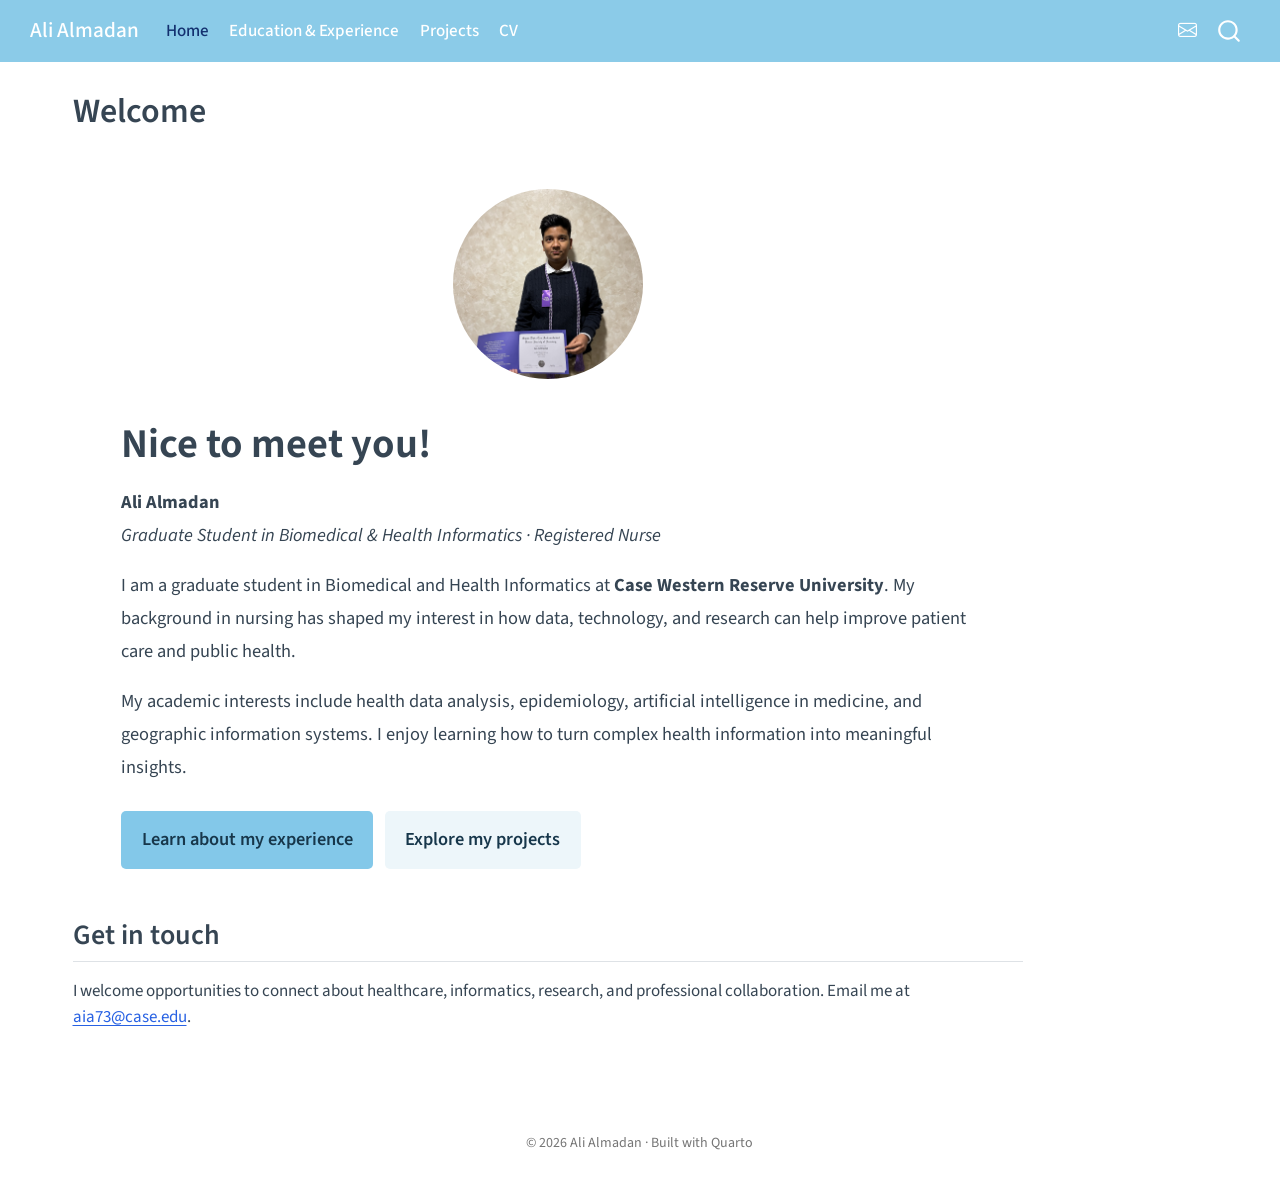
<file: index.html>
<!DOCTYPE html>
<html xmlns="http://www.w3.org/1999/xhtml" lang="en" xml:lang="en"><head>

<meta charset="utf-8">
<meta name="generator" content="quarto-1.9.38">

<meta name="viewport" content="width=device-width, initial-scale=1.0, user-scalable=yes">


<title>Welcome – Ali Almadan</title>
<style>
/* Default styles provided by pandoc.
** See https://pandoc.org/MANUAL.html#variables-for-html for config info.
*/
code{white-space: pre-wrap;}
span.smallcaps{font-variant: small-caps;}
div.columns{display: flex; gap: min(4vw, 1.5em);}
div.column{flex: auto; overflow-x: auto;}
div.hanging-indent{margin-left: 1.5em; text-indent: -1.5em;}
ul.task-list{list-style: none;}
ul.task-list li input[type="checkbox"] {
  width: 0.8em;
  margin: 0 0.8em 0.2em -1em; /* quarto-specific, see https://github.com/quarto-dev/quarto-cli/issues/4556 */ 
  vertical-align: middle;
}
</style>


<script src="site_libs/quarto-nav/quarto-nav.js"></script>
<script src="site_libs/quarto-nav/headroom.min.js"></script>
<script src="site_libs/clipboard/clipboard.min.js"></script>
<script src="site_libs/quarto-search/autocomplete.umd.js"></script>
<script src="site_libs/quarto-search/fuse.min.js"></script>
<script src="site_libs/quarto-search/quarto-search.js"></script>
<meta name="quarto:offset" content="./">
<script src="site_libs/quarto-html/quarto.js" type="module"></script>
<script src="site_libs/quarto-html/tabsets/tabsets.js" type="module"></script>
<script src="site_libs/quarto-html/popper.min.js"></script>
<script src="site_libs/quarto-html/tippy.umd.min.js"></script>
<script src="site_libs/quarto-html/anchor.min.js"></script>
<link href="site_libs/quarto-html/tippy.css" rel="stylesheet">
<link href="site_libs/quarto-html/quarto-syntax-highlighting-15634bcf2e68342d4ad2dfa704d543f6.css" rel="stylesheet" id="quarto-text-highlighting-styles">
<script src="site_libs/bootstrap/bootstrap.min.js"></script>
<link href="site_libs/bootstrap/bootstrap-icons.css" rel="stylesheet">
<link href="site_libs/bootstrap/bootstrap-333c4a804318f8e9f21f5db1363d6bab.min.css" rel="stylesheet" append-hash="true" id="quarto-bootstrap" data-mode="light">
<script id="quarto-search-options" type="application/json">{
  "location": "navbar",
  "copy-button": false,
  "collapse-after": 3,
  "panel-placement": "end",
  "type": "overlay",
  "limit": 50,
  "keyboard-shortcut": [
    "f",
    "/",
    "s"
  ],
  "show-item-context": false,
  "language": {
    "search-no-results-text": "No results",
    "search-matching-documents-text": "matching documents",
    "search-copy-link-title": "Copy link to search",
    "search-hide-matches-text": "Hide additional matches",
    "search-more-match-text": "more match in this document",
    "search-more-matches-text": "more matches in this document",
    "search-clear-button-title": "Clear",
    "search-text-placeholder": "",
    "search-detached-cancel-button-title": "Cancel",
    "search-submit-button-title": "Submit",
    "search-label": "Search"
  }
}</script>
<style>html{ scroll-behavior: smooth; }</style>


<link rel="stylesheet" href="styles.css">
</head>

<body class="nav-fixed quarto-light">

<div id="quarto-search-results"></div>
  <header id="quarto-header" class="headroom fixed-top">
    <nav class="navbar navbar-expand-lg " data-bs-theme="dark">
      <div class="navbar-container container-fluid">
      <div class="navbar-brand-container mx-auto">
    <a class="navbar-brand" href="./index.html">
    <span class="navbar-title">Ali Almadan</span>
    </a>
  </div>
            <div id="quarto-search" class="" title="Search"></div>
          <button class="navbar-toggler" type="button" data-bs-toggle="collapse" data-bs-target="#navbarCollapse" aria-controls="navbarCollapse" role="menu" aria-expanded="false" aria-label="Toggle navigation" onclick="if (window.quartoToggleHeadroom) { window.quartoToggleHeadroom(); }">
  <span class="navbar-toggler-icon"></span>
</button>
          <div class="collapse navbar-collapse" id="navbarCollapse">
            <ul class="navbar-nav navbar-nav-scroll me-auto">
  <li class="nav-item">
    <a class="nav-link active" href="./index.html" aria-current="page"> 
<span class="menu-text">Home</span></a>
  </li>  
  <li class="nav-item">
    <a class="nav-link" href="./experience.html"> 
<span class="menu-text">Education &amp; Experience</span></a>
  </li>  
  <li class="nav-item">
    <a class="nav-link" href="./projects.html"> 
<span class="menu-text">Projects</span></a>
  </li>  
  <li class="nav-item">
    <a class="nav-link" href="./cv.html"> 
<span class="menu-text">CV</span></a>
  </li>  
</ul>
            <ul class="navbar-nav navbar-nav-scroll ms-auto">
  <li class="nav-item compact">
    <a class="nav-link" href="mailto:aia73@case.edu"> <i class="bi bi-envelope" role="img" aria-label="Email Ali">
</i> 
<span class="menu-text"></span></a>
  </li>  
</ul>
          </div> <!-- /navcollapse -->
            <div class="quarto-navbar-tools">
</div>
      </div> <!-- /container-fluid -->
    </nav>
</header>
<!-- content -->
<div id="quarto-content" class="quarto-container page-columns page-rows-contents page-layout-full page-navbar">
<!-- sidebar -->
<!-- margin-sidebar -->
    
<!-- main -->
<main class="content column-page" id="quarto-document-content">

<header id="title-block-header" class="quarto-title-block default">
<div class="quarto-title">
<h1 class="title">Welcome</h1>
</div>



<div class="quarto-title-meta column-page">

    
  
    
  </div>
  


</header>


<div class="hero">
<p><img src="assets/nursing-honor-society.jpg" class="hero-image img-fluid" alt="Ali Almadan holding a Sigma Theta Tau International nursing honor society certificate"></p>
<section id="nice-to-meet-you" class="level1">
<h1>Nice to meet you!</h1>
<p><strong>Ali Almadan</strong><br>
<em>Graduate Student in Biomedical &amp; Health Informatics · Registered Nurse</em></p>
<p>I am a graduate student in Biomedical and Health Informatics at <strong>Case Western Reserve University</strong>. My background in nursing has shaped my interest in how data, technology, and research can help improve patient care and public health.</p>
<p>My academic interests include health data analysis, epidemiology, artificial intelligence in medicine, and geographic information systems. I enjoy learning how to turn complex health information into meaningful insights.</p>
<p><a href="./experience.html" class="button-link">Learn about my experience</a> <a href="./projects.html" class="button-link button-secondary">Explore my projects</a></p>
</section>
</div>
<section id="get-in-touch" class="level2">
<h2 class="anchored" data-anchor-id="get-in-touch">Get in touch</h2>
<p>I welcome opportunities to connect about healthcare, informatics, research, and professional collaboration. Email me at <a href="mailto:aia73@case.edu">aia73@case.edu</a>.</p>


</section>

</main> <!-- /main -->
<script id="quarto-html-after-body" type="application/javascript">
  window.document.addEventListener("DOMContentLoaded", function (event) {
    const icon = "";
    const anchorJS = new window.AnchorJS();
    anchorJS.options = {
      placement: 'right',
      icon: icon
    };
    anchorJS.add('.anchored');
    const isCodeAnnotation = (el) => {
      for (const clz of el.classList) {
        if (clz.startsWith('code-annotation-')) {                     
          return true;
        }
      }
      return false;
    }
    const onCopySuccess = function(e) {
      // button target
      const button = e.trigger;
      // don't keep focus
      button.blur();
      // flash "checked"
      button.classList.add('code-copy-button-checked');
      var currentTitle = button.getAttribute("title");
      button.setAttribute("title", "Copied!");
      let tooltip;
      if (window.bootstrap) {
        button.setAttribute("data-bs-toggle", "tooltip");
        button.setAttribute("data-bs-placement", "left");
        button.setAttribute("data-bs-title", "Copied!");
        tooltip = new bootstrap.Tooltip(button, 
          { trigger: "manual", 
            customClass: "code-copy-button-tooltip",
            offset: [0, -8]});
        tooltip.show();    
      }
      setTimeout(function() {
        if (tooltip) {
          tooltip.hide();
          button.removeAttribute("data-bs-title");
          button.removeAttribute("data-bs-toggle");
          button.removeAttribute("data-bs-placement");
        }
        button.setAttribute("title", currentTitle);
        button.classList.remove('code-copy-button-checked');
      }, 1000);
      // clear code selection
      e.clearSelection();
    }
    const getTextToCopy = function(trigger) {
      const outerScaffold = trigger.parentElement.cloneNode(true);
      const codeEl = outerScaffold.querySelector('code');
      for (const childEl of codeEl.children) {
        if (isCodeAnnotation(childEl)) {
          childEl.remove();
        }
      }
      return codeEl.innerText;
    }
    const clipboard = new window.ClipboardJS('.code-copy-button:not([data-in-quarto-modal])', {
      text: getTextToCopy
    });
    clipboard.on('success', onCopySuccess);
    if (window.document.getElementById('quarto-embedded-source-code-modal')) {
      const clipboardModal = new window.ClipboardJS('.code-copy-button[data-in-quarto-modal]', {
        text: getTextToCopy,
        container: window.document.getElementById('quarto-embedded-source-code-modal')
      });
      clipboardModal.on('success', onCopySuccess);
    }
      var localhostRegex = new RegExp(/^(?:http|https):\/\/localhost\:?[0-9]*\//);
      var mailtoRegex = new RegExp(/^mailto:/);
        var filterRegex = new RegExp('/' + window.location.host + '/');
      var isInternal = (href) => {
          return filterRegex.test(href) || localhostRegex.test(href) || mailtoRegex.test(href);
      }
      // Inspect non-navigation links and adorn them if external
     var links = window.document.querySelectorAll('a[href]:not(.nav-link):not(.navbar-brand):not(.toc-action):not(.sidebar-link):not(.sidebar-item-toggle):not(.pagination-link):not(.no-external):not([aria-hidden]):not(.dropdown-item):not(.quarto-navigation-tool):not(.about-link)');
      for (var i=0; i<links.length; i++) {
        const link = links[i];
        if (!isInternal(link.href)) {
          // undo the damage that might have been done by quarto-nav.js in the case of
          // links that we want to consider external
          if (link.dataset.originalHref !== undefined) {
            link.href = link.dataset.originalHref;
          }
            // target, if specified
            link.setAttribute("target", "_blank");
            if (link.getAttribute("rel") === null) {
              link.setAttribute("rel", "noopener");
            }
        }
      }
    function tippyHover(el, contentFn, onTriggerFn, onUntriggerFn) {
      const config = {
        allowHTML: true,
        maxWidth: 500,
        delay: 100,
        arrow: false,
        appendTo: function(el) {
            return el.parentElement;
        },
        interactive: true,
        interactiveBorder: 10,
        theme: 'quarto',
        placement: 'bottom-start',
      };
      if (contentFn) {
        config.content = contentFn;
      }
      if (onTriggerFn) {
        config.onTrigger = onTriggerFn;
      }
      if (onUntriggerFn) {
        config.onUntrigger = onUntriggerFn;
      }
      window.tippy(el, config); 
    }
    const noterefs = window.document.querySelectorAll('a[role="doc-noteref"]');
    for (var i=0; i<noterefs.length; i++) {
      const ref = noterefs[i];
      tippyHover(ref, function() {
        // use id or data attribute instead here
        let href = ref.getAttribute('data-footnote-href') || ref.getAttribute('href');
        try { href = new URL(href).hash; } catch {}
        const id = href.replace(/^#\/?/, "");
        const note = window.document.getElementById(id);
        if (note) {
          return note.innerHTML;
        } else {
          return "";
        }
      });
    }
    const xrefs = window.document.querySelectorAll('a.quarto-xref');
    const processXRef = (id, note) => {
      // Strip column container classes
      const stripColumnClz = (el) => {
        el.classList.remove("page-full", "page-columns");
        if (el.children) {
          for (const child of el.children) {
            stripColumnClz(child);
          }
        }
      }
      stripColumnClz(note)
      if (id === null || id.startsWith('sec-')) {
        // Special case sections, only their first couple elements
        const container = document.createElement("div");
        if (note.children && note.children.length > 2) {
          container.appendChild(note.children[0].cloneNode(true));
          for (let i = 1; i < note.children.length; i++) {
            const child = note.children[i];
            if (child.tagName === "P" && child.innerText === "") {
              continue;
            } else {
              container.appendChild(child.cloneNode(true));
              break;
            }
          }
          if (window.Quarto?.typesetMath) {
            window.Quarto.typesetMath(container);
          }
          return container.innerHTML
        } else {
          if (window.Quarto?.typesetMath) {
            window.Quarto.typesetMath(note);
          }
          return note.innerHTML;
        }
      } else {
        // Remove any anchor links if they are present
        const anchorLink = note.querySelector('a.anchorjs-link');
        if (anchorLink) {
          anchorLink.remove();
        }
        if (window.Quarto?.typesetMath) {
          window.Quarto.typesetMath(note);
        }
        if (note.classList.contains("callout")) {
          return note.outerHTML;
        } else {
          return note.innerHTML;
        }
      }
    }
    for (var i=0; i<xrefs.length; i++) {
      const xref = xrefs[i];
      tippyHover(xref, undefined, function(instance) {
        instance.disable();
        let url = xref.getAttribute('href');
        let hash = undefined; 
        if (url.startsWith('#')) {
          hash = url;
        } else {
          try { hash = new URL(url).hash; } catch {}
        }
        if (hash) {
          const id = hash.replace(/^#\/?/, "");
          const note = window.document.getElementById(id);
          if (note !== null) {
            try {
              const html = processXRef(id, note.cloneNode(true));
              instance.setContent(html);
            } finally {
              instance.enable();
              instance.show();
            }
          } else {
            // See if we can fetch this
            fetch(url.split('#')[0])
            .then(res => res.text())
            .then(html => {
              const parser = new DOMParser();
              const htmlDoc = parser.parseFromString(html, "text/html");
              const note = htmlDoc.getElementById(id);
              if (note !== null) {
                const html = processXRef(id, note);
                instance.setContent(html);
              } 
            }).finally(() => {
              instance.enable();
              instance.show();
            });
          }
        } else {
          // See if we can fetch a full url (with no hash to target)
          // This is a special case and we should probably do some content thinning / targeting
          fetch(url)
          .then(res => res.text())
          .then(html => {
            const parser = new DOMParser();
            const htmlDoc = parser.parseFromString(html, "text/html");
            const note = htmlDoc.querySelector('main.content');
            if (note !== null) {
              // This should only happen for chapter cross references
              // (since there is no id in the URL)
              // remove the first header
              if (note.children.length > 0 && note.children[0].tagName === "HEADER") {
                note.children[0].remove();
              }
              const html = processXRef(null, note);
              instance.setContent(html);
            } 
          }).finally(() => {
            instance.enable();
            instance.show();
          });
        }
      }, function(instance) {
      });
    }
        let selectedAnnoteEl;
        const selectorForAnnotation = ( cell, annotation) => {
          let cellAttr = 'data-code-cell="' + cell + '"';
          let lineAttr = 'data-code-annotation="' +  annotation + '"';
          const selector = 'span[' + cellAttr + '][' + lineAttr + ']';
          return selector;
        }
        const selectCodeLines = (annoteEl) => {
          const doc = window.document;
          const targetCell = annoteEl.getAttribute("data-target-cell");
          const targetAnnotation = annoteEl.getAttribute("data-target-annotation");
          const annoteSpan = window.document.querySelector(selectorForAnnotation(targetCell, targetAnnotation));
          const lines = annoteSpan.getAttribute("data-code-lines").split(",");
          const lineIds = lines.map((line) => {
            return targetCell + "-" + line;
          })
          let top = null;
          let height = null;
          let parent = null;
          if (lineIds.length > 0) {
              //compute the position of the single el (top and bottom and make a div)
              const el = window.document.getElementById(lineIds[0]);
              top = el.offsetTop;
              height = el.offsetHeight;
              parent = el.parentElement.parentElement;
            if (lineIds.length > 1) {
              const lastEl = window.document.getElementById(lineIds[lineIds.length - 1]);
              const bottom = lastEl.offsetTop + lastEl.offsetHeight;
              height = bottom - top;
            }
            if (top !== null && height !== null && parent !== null) {
              // cook up a div (if necessary) and position it 
              let div = window.document.getElementById("code-annotation-line-highlight");
              if (div === null) {
                div = window.document.createElement("div");
                div.setAttribute("id", "code-annotation-line-highlight");
                div.style.position = 'absolute';
                parent.appendChild(div);
              }
              div.style.top = top - 2 + "px";
              div.style.height = height + 4 + "px";
              div.style.left = 0;
              let gutterDiv = window.document.getElementById("code-annotation-line-highlight-gutter");
              if (gutterDiv === null) {
                gutterDiv = window.document.createElement("div");
                gutterDiv.setAttribute("id", "code-annotation-line-highlight-gutter");
                gutterDiv.style.position = 'absolute';
                const codeCell = window.document.getElementById(targetCell);
                const gutter = codeCell.querySelector('.code-annotation-gutter');
                gutter.appendChild(gutterDiv);
              }
              gutterDiv.style.top = top - 2 + "px";
              gutterDiv.style.height = height + 4 + "px";
            }
            selectedAnnoteEl = annoteEl;
          }
        };
        const unselectCodeLines = () => {
          const elementsIds = ["code-annotation-line-highlight", "code-annotation-line-highlight-gutter"];
          elementsIds.forEach((elId) => {
            const div = window.document.getElementById(elId);
            if (div) {
              div.remove();
            }
          });
          selectedAnnoteEl = undefined;
        };
          // Handle positioning of the toggle
      window.addEventListener(
        "resize",
        throttle(() => {
          elRect = undefined;
          if (selectedAnnoteEl) {
            selectCodeLines(selectedAnnoteEl);
          }
        }, 10)
      );
      function throttle(fn, ms) {
      let throttle = false;
      let timer;
        return (...args) => {
          if(!throttle) { // first call gets through
              fn.apply(this, args);
              throttle = true;
          } else { // all the others get throttled
              if(timer) clearTimeout(timer); // cancel #2
              timer = setTimeout(() => {
                fn.apply(this, args);
                timer = throttle = false;
              }, ms);
          }
        };
      }
        // Attach click handler to the DT
        const annoteDls = window.document.querySelectorAll('dt[data-target-cell]');
        for (const annoteDlNode of annoteDls) {
          annoteDlNode.addEventListener('click', (event) => {
            const clickedEl = event.target;
            if (clickedEl !== selectedAnnoteEl) {
              unselectCodeLines();
              const activeEl = window.document.querySelector('dt[data-target-cell].code-annotation-active');
              if (activeEl) {
                activeEl.classList.remove('code-annotation-active');
              }
              selectCodeLines(clickedEl);
              clickedEl.classList.add('code-annotation-active');
            } else {
              // Unselect the line
              unselectCodeLines();
              clickedEl.classList.remove('code-annotation-active');
            }
          });
        }
    const findCites = (el) => {
      const parentEl = el.parentElement;
      if (parentEl) {
        const cites = parentEl.dataset.cites;
        if (cites) {
          return {
            el,
            cites: cites.split(' ')
          };
        } else {
          return findCites(el.parentElement)
        }
      } else {
        return undefined;
      }
    };
    var bibliorefs = window.document.querySelectorAll('a[role="doc-biblioref"]');
    for (var i=0; i<bibliorefs.length; i++) {
      const ref = bibliorefs[i];
      const citeInfo = findCites(ref);
      if (citeInfo) {
        tippyHover(citeInfo.el, function() {
          var popup = window.document.createElement('div');
          citeInfo.cites.forEach(function(cite) {
            var citeDiv = window.document.createElement('div');
            citeDiv.classList.add('hanging-indent');
            citeDiv.classList.add('csl-entry');
            var biblioDiv = window.document.getElementById('ref-' + cite);
            if (biblioDiv) {
              citeDiv.innerHTML = biblioDiv.innerHTML;
            }
            popup.appendChild(citeDiv);
          });
          return popup.innerHTML;
        });
      }
    }
  });
  </script>
</div> <!-- /content -->
<footer class="footer">
  <div class="nav-footer">
    <div class="nav-footer-left">
      &nbsp;
    </div>   
    <div class="nav-footer-center">
<p>© 2026 Ali Almadan · Built with Quarto</p>
</div>
    <div class="nav-footer-right">
      &nbsp;
    </div>
  </div>
</footer>




<script src="site_libs/quarto-html/zenscroll-min.js"></script>
</body></html>
</file>
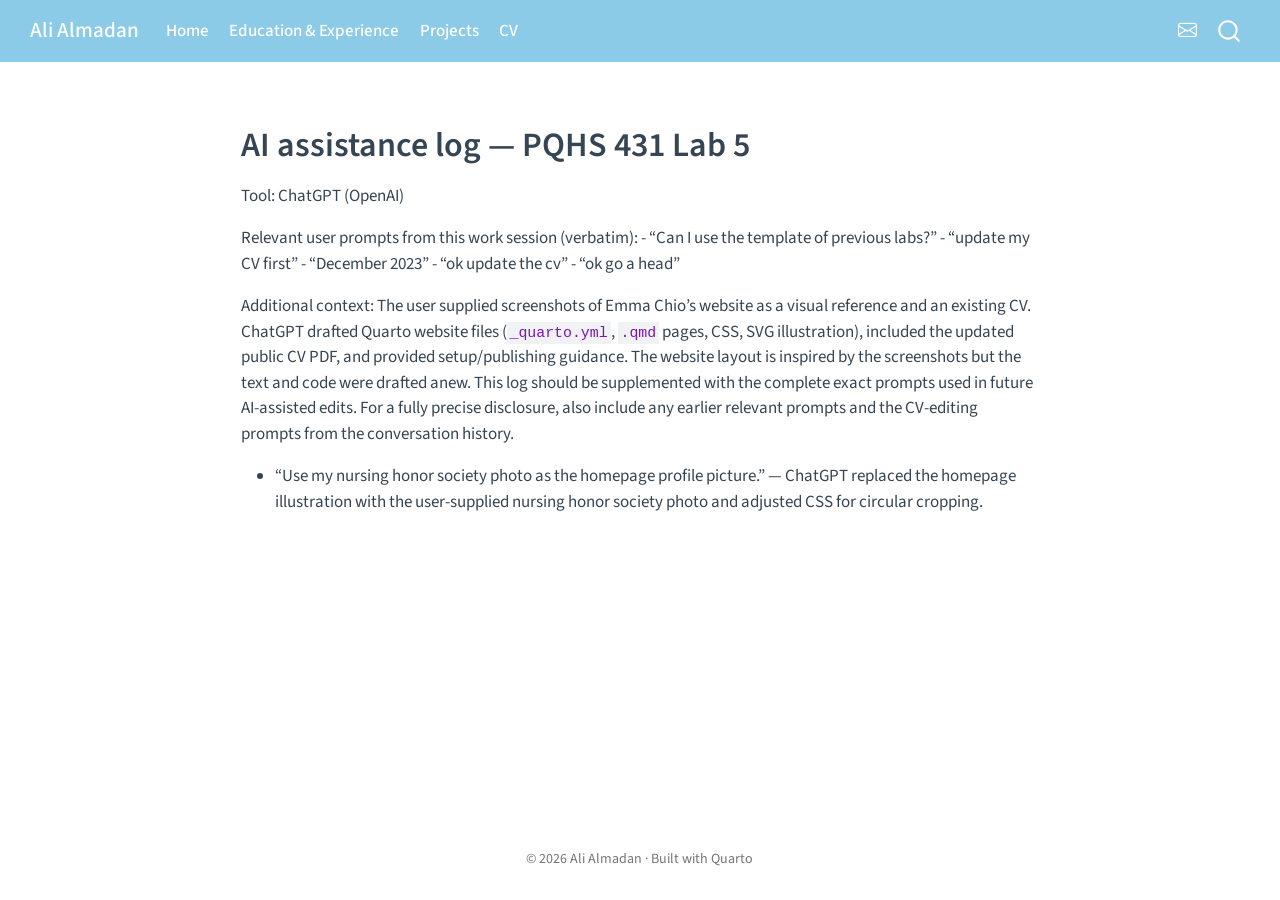
<file: AI_USAGE_LOG.html>
<!DOCTYPE html>
<html xmlns="http://www.w3.org/1999/xhtml" lang="en" xml:lang="en"><head>

<meta charset="utf-8">
<meta name="generator" content="quarto-1.9.38">

<meta name="viewport" content="width=device-width, initial-scale=1.0, user-scalable=yes">


<title>ai_usage_log – Ali Almadan</title>
<style>
/* Default styles provided by pandoc.
** See https://pandoc.org/MANUAL.html#variables-for-html for config info.
*/
code{white-space: pre-wrap;}
span.smallcaps{font-variant: small-caps;}
div.columns{display: flex; gap: min(4vw, 1.5em);}
div.column{flex: auto; overflow-x: auto;}
div.hanging-indent{margin-left: 1.5em; text-indent: -1.5em;}
ul.task-list{list-style: none;}
ul.task-list li input[type="checkbox"] {
  width: 0.8em;
  margin: 0 0.8em 0.2em -1em; /* quarto-specific, see https://github.com/quarto-dev/quarto-cli/issues/4556 */ 
  vertical-align: middle;
}
</style>


<script src="site_libs/quarto-nav/quarto-nav.js"></script>
<script src="site_libs/quarto-nav/headroom.min.js"></script>
<script src="site_libs/clipboard/clipboard.min.js"></script>
<script src="site_libs/quarto-search/autocomplete.umd.js"></script>
<script src="site_libs/quarto-search/fuse.min.js"></script>
<script src="site_libs/quarto-search/quarto-search.js"></script>
<meta name="quarto:offset" content="./">
<script src="site_libs/quarto-html/quarto.js" type="module"></script>
<script src="site_libs/quarto-html/tabsets/tabsets.js" type="module"></script>
<script src="site_libs/quarto-html/popper.min.js"></script>
<script src="site_libs/quarto-html/tippy.umd.min.js"></script>
<script src="site_libs/quarto-html/anchor.min.js"></script>
<link href="site_libs/quarto-html/tippy.css" rel="stylesheet">
<link href="site_libs/quarto-html/quarto-syntax-highlighting-15634bcf2e68342d4ad2dfa704d543f6.css" rel="stylesheet" id="quarto-text-highlighting-styles">
<script src="site_libs/bootstrap/bootstrap.min.js"></script>
<link href="site_libs/bootstrap/bootstrap-icons.css" rel="stylesheet">
<link href="site_libs/bootstrap/bootstrap-333c4a804318f8e9f21f5db1363d6bab.min.css" rel="stylesheet" append-hash="true" id="quarto-bootstrap" data-mode="light">
<script id="quarto-search-options" type="application/json">{
  "location": "navbar",
  "copy-button": false,
  "collapse-after": 3,
  "panel-placement": "end",
  "type": "overlay",
  "limit": 50,
  "keyboard-shortcut": [
    "f",
    "/",
    "s"
  ],
  "show-item-context": false,
  "language": {
    "search-no-results-text": "No results",
    "search-matching-documents-text": "matching documents",
    "search-copy-link-title": "Copy link to search",
    "search-hide-matches-text": "Hide additional matches",
    "search-more-match-text": "more match in this document",
    "search-more-matches-text": "more matches in this document",
    "search-clear-button-title": "Clear",
    "search-text-placeholder": "",
    "search-detached-cancel-button-title": "Cancel",
    "search-submit-button-title": "Submit",
    "search-label": "Search"
  }
}</script>
<style>html{ scroll-behavior: smooth; }</style>


<link rel="stylesheet" href="styles.css">
</head>

<body class="nav-fixed fullcontent quarto-light">

<div id="quarto-search-results"></div>
  <header id="quarto-header" class="headroom fixed-top">
    <nav class="navbar navbar-expand-lg " data-bs-theme="dark">
      <div class="navbar-container container-fluid">
      <div class="navbar-brand-container mx-auto">
    <a class="navbar-brand" href="./index.html">
    <span class="navbar-title">Ali Almadan</span>
    </a>
  </div>
            <div id="quarto-search" class="" title="Search"></div>
          <button class="navbar-toggler" type="button" data-bs-toggle="collapse" data-bs-target="#navbarCollapse" aria-controls="navbarCollapse" role="menu" aria-expanded="false" aria-label="Toggle navigation" onclick="if (window.quartoToggleHeadroom) { window.quartoToggleHeadroom(); }">
  <span class="navbar-toggler-icon"></span>
</button>
          <div class="collapse navbar-collapse" id="navbarCollapse">
            <ul class="navbar-nav navbar-nav-scroll me-auto">
  <li class="nav-item">
    <a class="nav-link" href="./index.html"> 
<span class="menu-text">Home</span></a>
  </li>  
  <li class="nav-item">
    <a class="nav-link" href="./experience.html"> 
<span class="menu-text">Education &amp; Experience</span></a>
  </li>  
  <li class="nav-item">
    <a class="nav-link" href="./projects.html"> 
<span class="menu-text">Projects</span></a>
  </li>  
  <li class="nav-item">
    <a class="nav-link" href="./cv.html"> 
<span class="menu-text">CV</span></a>
  </li>  
</ul>
            <ul class="navbar-nav navbar-nav-scroll ms-auto">
  <li class="nav-item compact">
    <a class="nav-link" href="mailto:aia73@case.edu"> <i class="bi bi-envelope" role="img" aria-label="Email Ali">
</i> 
<span class="menu-text"></span></a>
  </li>  
</ul>
          </div> <!-- /navcollapse -->
            <div class="quarto-navbar-tools">
</div>
      </div> <!-- /container-fluid -->
    </nav>
</header>
<!-- content -->
<div id="quarto-content" class="quarto-container page-columns page-rows-contents page-layout-article page-navbar">
<!-- sidebar -->
<!-- margin-sidebar -->
    
<!-- main -->
<main class="content" id="quarto-document-content"><header id="title-block-header" class="quarto-title-block"></header>




<section id="ai-assistance-log-pqhs-431-lab-5" class="level1">
<h1>AI assistance log — PQHS 431 Lab 5</h1>
<p>Tool: ChatGPT (OpenAI)</p>
<p>Relevant user prompts from this work session (verbatim): - “Can I use the template of previous labs?” - “update my CV first” - “December 2023” - “ok update the cv” - “ok go a head”</p>
<p>Additional context: The user supplied screenshots of Emma Chio’s website as a visual reference and an existing CV. ChatGPT drafted Quarto website files (<code>_quarto.yml</code>, <code>.qmd</code> pages, CSS, SVG illustration), included the updated public CV PDF, and provided setup/publishing guidance. The website layout is inspired by the screenshots but the text and code were drafted anew. This log should be supplemented with the complete exact prompts used in future AI-assisted edits. For a fully precise disclosure, also include any earlier relevant prompts and the CV-editing prompts from the conversation history.</p>
<ul>
<li>“Use my nursing honor society photo as the homepage profile picture.” — ChatGPT replaced the homepage illustration with the user-supplied nursing honor society photo and adjusted CSS for circular cropping.</li>
</ul>


</section>

</main> <!-- /main -->
<script id="quarto-html-after-body" type="application/javascript">
  window.document.addEventListener("DOMContentLoaded", function (event) {
    const icon = "";
    const anchorJS = new window.AnchorJS();
    anchorJS.options = {
      placement: 'right',
      icon: icon
    };
    anchorJS.add('.anchored');
    const isCodeAnnotation = (el) => {
      for (const clz of el.classList) {
        if (clz.startsWith('code-annotation-')) {                     
          return true;
        }
      }
      return false;
    }
    const onCopySuccess = function(e) {
      // button target
      const button = e.trigger;
      // don't keep focus
      button.blur();
      // flash "checked"
      button.classList.add('code-copy-button-checked');
      var currentTitle = button.getAttribute("title");
      button.setAttribute("title", "Copied!");
      let tooltip;
      if (window.bootstrap) {
        button.setAttribute("data-bs-toggle", "tooltip");
        button.setAttribute("data-bs-placement", "left");
        button.setAttribute("data-bs-title", "Copied!");
        tooltip = new bootstrap.Tooltip(button, 
          { trigger: "manual", 
            customClass: "code-copy-button-tooltip",
            offset: [0, -8]});
        tooltip.show();    
      }
      setTimeout(function() {
        if (tooltip) {
          tooltip.hide();
          button.removeAttribute("data-bs-title");
          button.removeAttribute("data-bs-toggle");
          button.removeAttribute("data-bs-placement");
        }
        button.setAttribute("title", currentTitle);
        button.classList.remove('code-copy-button-checked');
      }, 1000);
      // clear code selection
      e.clearSelection();
    }
    const getTextToCopy = function(trigger) {
      const outerScaffold = trigger.parentElement.cloneNode(true);
      const codeEl = outerScaffold.querySelector('code');
      for (const childEl of codeEl.children) {
        if (isCodeAnnotation(childEl)) {
          childEl.remove();
        }
      }
      return codeEl.innerText;
    }
    const clipboard = new window.ClipboardJS('.code-copy-button:not([data-in-quarto-modal])', {
      text: getTextToCopy
    });
    clipboard.on('success', onCopySuccess);
    if (window.document.getElementById('quarto-embedded-source-code-modal')) {
      const clipboardModal = new window.ClipboardJS('.code-copy-button[data-in-quarto-modal]', {
        text: getTextToCopy,
        container: window.document.getElementById('quarto-embedded-source-code-modal')
      });
      clipboardModal.on('success', onCopySuccess);
    }
      var localhostRegex = new RegExp(/^(?:http|https):\/\/localhost\:?[0-9]*\//);
      var mailtoRegex = new RegExp(/^mailto:/);
        var filterRegex = new RegExp('/' + window.location.host + '/');
      var isInternal = (href) => {
          return filterRegex.test(href) || localhostRegex.test(href) || mailtoRegex.test(href);
      }
      // Inspect non-navigation links and adorn them if external
     var links = window.document.querySelectorAll('a[href]:not(.nav-link):not(.navbar-brand):not(.toc-action):not(.sidebar-link):not(.sidebar-item-toggle):not(.pagination-link):not(.no-external):not([aria-hidden]):not(.dropdown-item):not(.quarto-navigation-tool):not(.about-link)');
      for (var i=0; i<links.length; i++) {
        const link = links[i];
        if (!isInternal(link.href)) {
          // undo the damage that might have been done by quarto-nav.js in the case of
          // links that we want to consider external
          if (link.dataset.originalHref !== undefined) {
            link.href = link.dataset.originalHref;
          }
            // target, if specified
            link.setAttribute("target", "_blank");
            if (link.getAttribute("rel") === null) {
              link.setAttribute("rel", "noopener");
            }
        }
      }
    function tippyHover(el, contentFn, onTriggerFn, onUntriggerFn) {
      const config = {
        allowHTML: true,
        maxWidth: 500,
        delay: 100,
        arrow: false,
        appendTo: function(el) {
            return el.parentElement;
        },
        interactive: true,
        interactiveBorder: 10,
        theme: 'quarto',
        placement: 'bottom-start',
      };
      if (contentFn) {
        config.content = contentFn;
      }
      if (onTriggerFn) {
        config.onTrigger = onTriggerFn;
      }
      if (onUntriggerFn) {
        config.onUntrigger = onUntriggerFn;
      }
      window.tippy(el, config); 
    }
    const noterefs = window.document.querySelectorAll('a[role="doc-noteref"]');
    for (var i=0; i<noterefs.length; i++) {
      const ref = noterefs[i];
      tippyHover(ref, function() {
        // use id or data attribute instead here
        let href = ref.getAttribute('data-footnote-href') || ref.getAttribute('href');
        try { href = new URL(href).hash; } catch {}
        const id = href.replace(/^#\/?/, "");
        const note = window.document.getElementById(id);
        if (note) {
          return note.innerHTML;
        } else {
          return "";
        }
      });
    }
    const xrefs = window.document.querySelectorAll('a.quarto-xref');
    const processXRef = (id, note) => {
      // Strip column container classes
      const stripColumnClz = (el) => {
        el.classList.remove("page-full", "page-columns");
        if (el.children) {
          for (const child of el.children) {
            stripColumnClz(child);
          }
        }
      }
      stripColumnClz(note)
      if (id === null || id.startsWith('sec-')) {
        // Special case sections, only their first couple elements
        const container = document.createElement("div");
        if (note.children && note.children.length > 2) {
          container.appendChild(note.children[0].cloneNode(true));
          for (let i = 1; i < note.children.length; i++) {
            const child = note.children[i];
            if (child.tagName === "P" && child.innerText === "") {
              continue;
            } else {
              container.appendChild(child.cloneNode(true));
              break;
            }
          }
          if (window.Quarto?.typesetMath) {
            window.Quarto.typesetMath(container);
          }
          return container.innerHTML
        } else {
          if (window.Quarto?.typesetMath) {
            window.Quarto.typesetMath(note);
          }
          return note.innerHTML;
        }
      } else {
        // Remove any anchor links if they are present
        const anchorLink = note.querySelector('a.anchorjs-link');
        if (anchorLink) {
          anchorLink.remove();
        }
        if (window.Quarto?.typesetMath) {
          window.Quarto.typesetMath(note);
        }
        if (note.classList.contains("callout")) {
          return note.outerHTML;
        } else {
          return note.innerHTML;
        }
      }
    }
    for (var i=0; i<xrefs.length; i++) {
      const xref = xrefs[i];
      tippyHover(xref, undefined, function(instance) {
        instance.disable();
        let url = xref.getAttribute('href');
        let hash = undefined; 
        if (url.startsWith('#')) {
          hash = url;
        } else {
          try { hash = new URL(url).hash; } catch {}
        }
        if (hash) {
          const id = hash.replace(/^#\/?/, "");
          const note = window.document.getElementById(id);
          if (note !== null) {
            try {
              const html = processXRef(id, note.cloneNode(true));
              instance.setContent(html);
            } finally {
              instance.enable();
              instance.show();
            }
          } else {
            // See if we can fetch this
            fetch(url.split('#')[0])
            .then(res => res.text())
            .then(html => {
              const parser = new DOMParser();
              const htmlDoc = parser.parseFromString(html, "text/html");
              const note = htmlDoc.getElementById(id);
              if (note !== null) {
                const html = processXRef(id, note);
                instance.setContent(html);
              } 
            }).finally(() => {
              instance.enable();
              instance.show();
            });
          }
        } else {
          // See if we can fetch a full url (with no hash to target)
          // This is a special case and we should probably do some content thinning / targeting
          fetch(url)
          .then(res => res.text())
          .then(html => {
            const parser = new DOMParser();
            const htmlDoc = parser.parseFromString(html, "text/html");
            const note = htmlDoc.querySelector('main.content');
            if (note !== null) {
              // This should only happen for chapter cross references
              // (since there is no id in the URL)
              // remove the first header
              if (note.children.length > 0 && note.children[0].tagName === "HEADER") {
                note.children[0].remove();
              }
              const html = processXRef(null, note);
              instance.setContent(html);
            } 
          }).finally(() => {
            instance.enable();
            instance.show();
          });
        }
      }, function(instance) {
      });
    }
        let selectedAnnoteEl;
        const selectorForAnnotation = ( cell, annotation) => {
          let cellAttr = 'data-code-cell="' + cell + '"';
          let lineAttr = 'data-code-annotation="' +  annotation + '"';
          const selector = 'span[' + cellAttr + '][' + lineAttr + ']';
          return selector;
        }
        const selectCodeLines = (annoteEl) => {
          const doc = window.document;
          const targetCell = annoteEl.getAttribute("data-target-cell");
          const targetAnnotation = annoteEl.getAttribute("data-target-annotation");
          const annoteSpan = window.document.querySelector(selectorForAnnotation(targetCell, targetAnnotation));
          const lines = annoteSpan.getAttribute("data-code-lines").split(",");
          const lineIds = lines.map((line) => {
            return targetCell + "-" + line;
          })
          let top = null;
          let height = null;
          let parent = null;
          if (lineIds.length > 0) {
              //compute the position of the single el (top and bottom and make a div)
              const el = window.document.getElementById(lineIds[0]);
              top = el.offsetTop;
              height = el.offsetHeight;
              parent = el.parentElement.parentElement;
            if (lineIds.length > 1) {
              const lastEl = window.document.getElementById(lineIds[lineIds.length - 1]);
              const bottom = lastEl.offsetTop + lastEl.offsetHeight;
              height = bottom - top;
            }
            if (top !== null && height !== null && parent !== null) {
              // cook up a div (if necessary) and position it 
              let div = window.document.getElementById("code-annotation-line-highlight");
              if (div === null) {
                div = window.document.createElement("div");
                div.setAttribute("id", "code-annotation-line-highlight");
                div.style.position = 'absolute';
                parent.appendChild(div);
              }
              div.style.top = top - 2 + "px";
              div.style.height = height + 4 + "px";
              div.style.left = 0;
              let gutterDiv = window.document.getElementById("code-annotation-line-highlight-gutter");
              if (gutterDiv === null) {
                gutterDiv = window.document.createElement("div");
                gutterDiv.setAttribute("id", "code-annotation-line-highlight-gutter");
                gutterDiv.style.position = 'absolute';
                const codeCell = window.document.getElementById(targetCell);
                const gutter = codeCell.querySelector('.code-annotation-gutter');
                gutter.appendChild(gutterDiv);
              }
              gutterDiv.style.top = top - 2 + "px";
              gutterDiv.style.height = height + 4 + "px";
            }
            selectedAnnoteEl = annoteEl;
          }
        };
        const unselectCodeLines = () => {
          const elementsIds = ["code-annotation-line-highlight", "code-annotation-line-highlight-gutter"];
          elementsIds.forEach((elId) => {
            const div = window.document.getElementById(elId);
            if (div) {
              div.remove();
            }
          });
          selectedAnnoteEl = undefined;
        };
          // Handle positioning of the toggle
      window.addEventListener(
        "resize",
        throttle(() => {
          elRect = undefined;
          if (selectedAnnoteEl) {
            selectCodeLines(selectedAnnoteEl);
          }
        }, 10)
      );
      function throttle(fn, ms) {
      let throttle = false;
      let timer;
        return (...args) => {
          if(!throttle) { // first call gets through
              fn.apply(this, args);
              throttle = true;
          } else { // all the others get throttled
              if(timer) clearTimeout(timer); // cancel #2
              timer = setTimeout(() => {
                fn.apply(this, args);
                timer = throttle = false;
              }, ms);
          }
        };
      }
        // Attach click handler to the DT
        const annoteDls = window.document.querySelectorAll('dt[data-target-cell]');
        for (const annoteDlNode of annoteDls) {
          annoteDlNode.addEventListener('click', (event) => {
            const clickedEl = event.target;
            if (clickedEl !== selectedAnnoteEl) {
              unselectCodeLines();
              const activeEl = window.document.querySelector('dt[data-target-cell].code-annotation-active');
              if (activeEl) {
                activeEl.classList.remove('code-annotation-active');
              }
              selectCodeLines(clickedEl);
              clickedEl.classList.add('code-annotation-active');
            } else {
              // Unselect the line
              unselectCodeLines();
              clickedEl.classList.remove('code-annotation-active');
            }
          });
        }
    const findCites = (el) => {
      const parentEl = el.parentElement;
      if (parentEl) {
        const cites = parentEl.dataset.cites;
        if (cites) {
          return {
            el,
            cites: cites.split(' ')
          };
        } else {
          return findCites(el.parentElement)
        }
      } else {
        return undefined;
      }
    };
    var bibliorefs = window.document.querySelectorAll('a[role="doc-biblioref"]');
    for (var i=0; i<bibliorefs.length; i++) {
      const ref = bibliorefs[i];
      const citeInfo = findCites(ref);
      if (citeInfo) {
        tippyHover(citeInfo.el, function() {
          var popup = window.document.createElement('div');
          citeInfo.cites.forEach(function(cite) {
            var citeDiv = window.document.createElement('div');
            citeDiv.classList.add('hanging-indent');
            citeDiv.classList.add('csl-entry');
            var biblioDiv = window.document.getElementById('ref-' + cite);
            if (biblioDiv) {
              citeDiv.innerHTML = biblioDiv.innerHTML;
            }
            popup.appendChild(citeDiv);
          });
          return popup.innerHTML;
        });
      }
    }
  });
  </script>
</div> <!-- /content -->
<footer class="footer">
  <div class="nav-footer">
    <div class="nav-footer-left">
      &nbsp;
    </div>   
    <div class="nav-footer-center">
<p>© 2026 Ali Almadan · Built with Quarto</p>
</div>
    <div class="nav-footer-right">
      &nbsp;
    </div>
  </div>
</footer>




<script src="site_libs/quarto-html/zenscroll-min.js"></script>
</body></html>
</file>
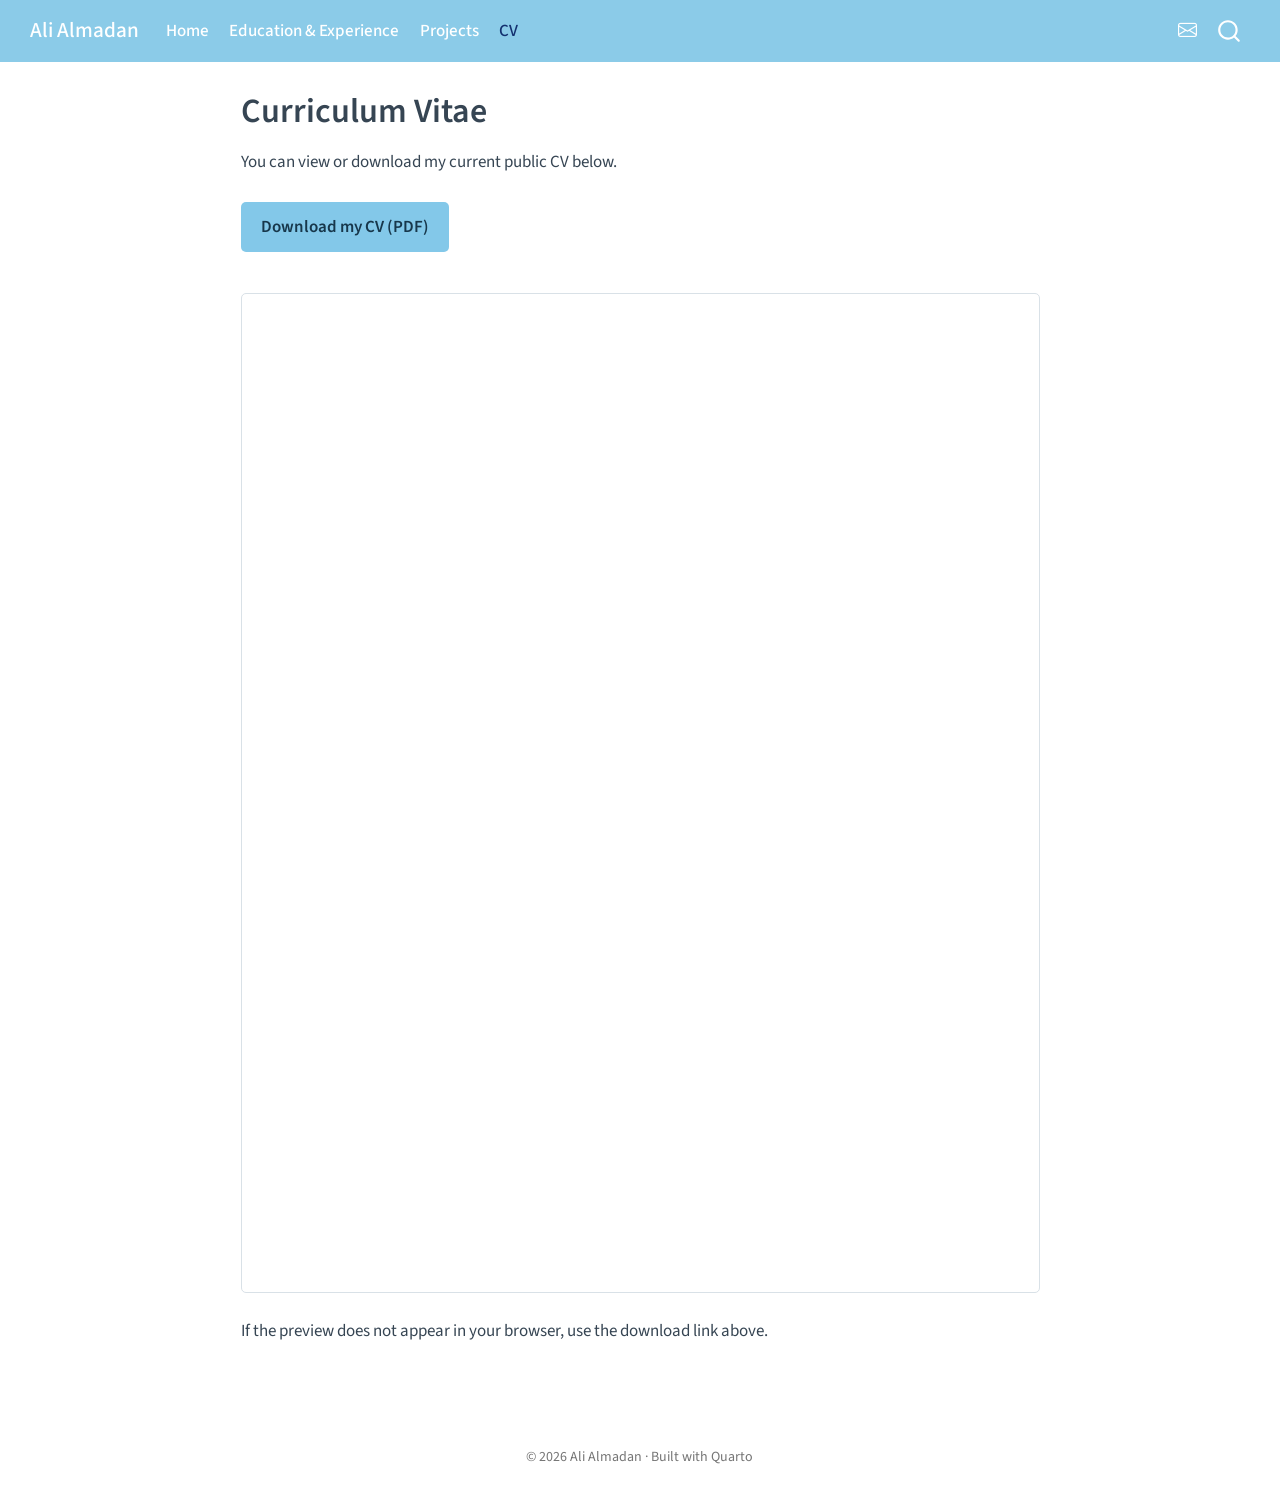
<file: cv.html>
<!DOCTYPE html>
<html xmlns="http://www.w3.org/1999/xhtml" lang="en" xml:lang="en"><head>

<meta charset="utf-8">
<meta name="generator" content="quarto-1.9.38">

<meta name="viewport" content="width=device-width, initial-scale=1.0, user-scalable=yes">


<title>Curriculum Vitae – Ali Almadan</title>
<style>
/* Default styles provided by pandoc.
** See https://pandoc.org/MANUAL.html#variables-for-html for config info.
*/
code{white-space: pre-wrap;}
span.smallcaps{font-variant: small-caps;}
div.columns{display: flex; gap: min(4vw, 1.5em);}
div.column{flex: auto; overflow-x: auto;}
div.hanging-indent{margin-left: 1.5em; text-indent: -1.5em;}
ul.task-list{list-style: none;}
ul.task-list li input[type="checkbox"] {
  width: 0.8em;
  margin: 0 0.8em 0.2em -1em; /* quarto-specific, see https://github.com/quarto-dev/quarto-cli/issues/4556 */ 
  vertical-align: middle;
}
</style>


<script src="site_libs/quarto-nav/quarto-nav.js"></script>
<script src="site_libs/quarto-nav/headroom.min.js"></script>
<script src="site_libs/clipboard/clipboard.min.js"></script>
<script src="site_libs/quarto-search/autocomplete.umd.js"></script>
<script src="site_libs/quarto-search/fuse.min.js"></script>
<script src="site_libs/quarto-search/quarto-search.js"></script>
<meta name="quarto:offset" content="./">
<script src="site_libs/quarto-html/quarto.js" type="module"></script>
<script src="site_libs/quarto-html/tabsets/tabsets.js" type="module"></script>
<script src="site_libs/quarto-html/popper.min.js"></script>
<script src="site_libs/quarto-html/tippy.umd.min.js"></script>
<script src="site_libs/quarto-html/anchor.min.js"></script>
<link href="site_libs/quarto-html/tippy.css" rel="stylesheet">
<link href="site_libs/quarto-html/quarto-syntax-highlighting-15634bcf2e68342d4ad2dfa704d543f6.css" rel="stylesheet" id="quarto-text-highlighting-styles">
<script src="site_libs/bootstrap/bootstrap.min.js"></script>
<link href="site_libs/bootstrap/bootstrap-icons.css" rel="stylesheet">
<link href="site_libs/bootstrap/bootstrap-333c4a804318f8e9f21f5db1363d6bab.min.css" rel="stylesheet" append-hash="true" id="quarto-bootstrap" data-mode="light">
<script id="quarto-search-options" type="application/json">{
  "location": "navbar",
  "copy-button": false,
  "collapse-after": 3,
  "panel-placement": "end",
  "type": "overlay",
  "limit": 50,
  "keyboard-shortcut": [
    "f",
    "/",
    "s"
  ],
  "show-item-context": false,
  "language": {
    "search-no-results-text": "No results",
    "search-matching-documents-text": "matching documents",
    "search-copy-link-title": "Copy link to search",
    "search-hide-matches-text": "Hide additional matches",
    "search-more-match-text": "more match in this document",
    "search-more-matches-text": "more matches in this document",
    "search-clear-button-title": "Clear",
    "search-text-placeholder": "",
    "search-detached-cancel-button-title": "Cancel",
    "search-submit-button-title": "Submit",
    "search-label": "Search"
  }
}</script>
<style>html{ scroll-behavior: smooth; }</style>


<link rel="stylesheet" href="styles.css">
</head>

<body class="nav-fixed fullcontent quarto-light">

<div id="quarto-search-results"></div>
  <header id="quarto-header" class="headroom fixed-top">
    <nav class="navbar navbar-expand-lg " data-bs-theme="dark">
      <div class="navbar-container container-fluid">
      <div class="navbar-brand-container mx-auto">
    <a class="navbar-brand" href="./index.html">
    <span class="navbar-title">Ali Almadan</span>
    </a>
  </div>
            <div id="quarto-search" class="" title="Search"></div>
          <button class="navbar-toggler" type="button" data-bs-toggle="collapse" data-bs-target="#navbarCollapse" aria-controls="navbarCollapse" role="menu" aria-expanded="false" aria-label="Toggle navigation" onclick="if (window.quartoToggleHeadroom) { window.quartoToggleHeadroom(); }">
  <span class="navbar-toggler-icon"></span>
</button>
          <div class="collapse navbar-collapse" id="navbarCollapse">
            <ul class="navbar-nav navbar-nav-scroll me-auto">
  <li class="nav-item">
    <a class="nav-link" href="./index.html"> 
<span class="menu-text">Home</span></a>
  </li>  
  <li class="nav-item">
    <a class="nav-link" href="./experience.html"> 
<span class="menu-text">Education &amp; Experience</span></a>
  </li>  
  <li class="nav-item">
    <a class="nav-link" href="./projects.html"> 
<span class="menu-text">Projects</span></a>
  </li>  
  <li class="nav-item">
    <a class="nav-link active" href="./cv.html" aria-current="page"> 
<span class="menu-text">CV</span></a>
  </li>  
</ul>
            <ul class="navbar-nav navbar-nav-scroll ms-auto">
  <li class="nav-item compact">
    <a class="nav-link" href="mailto:aia73@case.edu"> <i class="bi bi-envelope" role="img" aria-label="Email Ali">
</i> 
<span class="menu-text"></span></a>
  </li>  
</ul>
          </div> <!-- /navcollapse -->
            <div class="quarto-navbar-tools">
</div>
      </div> <!-- /container-fluid -->
    </nav>
</header>
<!-- content -->
<div id="quarto-content" class="quarto-container page-columns page-rows-contents page-layout-article page-navbar">
<!-- sidebar -->
<!-- margin-sidebar -->
    
<!-- main -->
<main class="content" id="quarto-document-content">

<header id="title-block-header" class="quarto-title-block default">
<div class="quarto-title">
<h1 class="title">Curriculum Vitae</h1>
</div>



<div class="quarto-title-meta">

    
  
    
  </div>
  


</header>


<p>You can view or download my current public CV below.</p>
<p><a href="assets/Ali_Almadan_CV.pdf" class="button-link" download="Ali_Almadan_CV.pdf">Download my CV (PDF)</a></p>
<iframe src="assets/Ali_Almadan_CV.pdf" title="Ali Almadan curriculum vitae" class="cv-frame">
</iframe>
<p>If the preview does not appear in your browser, use the download link above.</p>



</main> <!-- /main -->
<script id="quarto-html-after-body" type="application/javascript">
  window.document.addEventListener("DOMContentLoaded", function (event) {
    const icon = "";
    const anchorJS = new window.AnchorJS();
    anchorJS.options = {
      placement: 'right',
      icon: icon
    };
    anchorJS.add('.anchored');
    const isCodeAnnotation = (el) => {
      for (const clz of el.classList) {
        if (clz.startsWith('code-annotation-')) {                     
          return true;
        }
      }
      return false;
    }
    const onCopySuccess = function(e) {
      // button target
      const button = e.trigger;
      // don't keep focus
      button.blur();
      // flash "checked"
      button.classList.add('code-copy-button-checked');
      var currentTitle = button.getAttribute("title");
      button.setAttribute("title", "Copied!");
      let tooltip;
      if (window.bootstrap) {
        button.setAttribute("data-bs-toggle", "tooltip");
        button.setAttribute("data-bs-placement", "left");
        button.setAttribute("data-bs-title", "Copied!");
        tooltip = new bootstrap.Tooltip(button, 
          { trigger: "manual", 
            customClass: "code-copy-button-tooltip",
            offset: [0, -8]});
        tooltip.show();    
      }
      setTimeout(function() {
        if (tooltip) {
          tooltip.hide();
          button.removeAttribute("data-bs-title");
          button.removeAttribute("data-bs-toggle");
          button.removeAttribute("data-bs-placement");
        }
        button.setAttribute("title", currentTitle);
        button.classList.remove('code-copy-button-checked');
      }, 1000);
      // clear code selection
      e.clearSelection();
    }
    const getTextToCopy = function(trigger) {
      const outerScaffold = trigger.parentElement.cloneNode(true);
      const codeEl = outerScaffold.querySelector('code');
      for (const childEl of codeEl.children) {
        if (isCodeAnnotation(childEl)) {
          childEl.remove();
        }
      }
      return codeEl.innerText;
    }
    const clipboard = new window.ClipboardJS('.code-copy-button:not([data-in-quarto-modal])', {
      text: getTextToCopy
    });
    clipboard.on('success', onCopySuccess);
    if (window.document.getElementById('quarto-embedded-source-code-modal')) {
      const clipboardModal = new window.ClipboardJS('.code-copy-button[data-in-quarto-modal]', {
        text: getTextToCopy,
        container: window.document.getElementById('quarto-embedded-source-code-modal')
      });
      clipboardModal.on('success', onCopySuccess);
    }
      var localhostRegex = new RegExp(/^(?:http|https):\/\/localhost\:?[0-9]*\//);
      var mailtoRegex = new RegExp(/^mailto:/);
        var filterRegex = new RegExp('/' + window.location.host + '/');
      var isInternal = (href) => {
          return filterRegex.test(href) || localhostRegex.test(href) || mailtoRegex.test(href);
      }
      // Inspect non-navigation links and adorn them if external
     var links = window.document.querySelectorAll('a[href]:not(.nav-link):not(.navbar-brand):not(.toc-action):not(.sidebar-link):not(.sidebar-item-toggle):not(.pagination-link):not(.no-external):not([aria-hidden]):not(.dropdown-item):not(.quarto-navigation-tool):not(.about-link)');
      for (var i=0; i<links.length; i++) {
        const link = links[i];
        if (!isInternal(link.href)) {
          // undo the damage that might have been done by quarto-nav.js in the case of
          // links that we want to consider external
          if (link.dataset.originalHref !== undefined) {
            link.href = link.dataset.originalHref;
          }
            // target, if specified
            link.setAttribute("target", "_blank");
            if (link.getAttribute("rel") === null) {
              link.setAttribute("rel", "noopener");
            }
        }
      }
    function tippyHover(el, contentFn, onTriggerFn, onUntriggerFn) {
      const config = {
        allowHTML: true,
        maxWidth: 500,
        delay: 100,
        arrow: false,
        appendTo: function(el) {
            return el.parentElement;
        },
        interactive: true,
        interactiveBorder: 10,
        theme: 'quarto',
        placement: 'bottom-start',
      };
      if (contentFn) {
        config.content = contentFn;
      }
      if (onTriggerFn) {
        config.onTrigger = onTriggerFn;
      }
      if (onUntriggerFn) {
        config.onUntrigger = onUntriggerFn;
      }
      window.tippy(el, config); 
    }
    const noterefs = window.document.querySelectorAll('a[role="doc-noteref"]');
    for (var i=0; i<noterefs.length; i++) {
      const ref = noterefs[i];
      tippyHover(ref, function() {
        // use id or data attribute instead here
        let href = ref.getAttribute('data-footnote-href') || ref.getAttribute('href');
        try { href = new URL(href).hash; } catch {}
        const id = href.replace(/^#\/?/, "");
        const note = window.document.getElementById(id);
        if (note) {
          return note.innerHTML;
        } else {
          return "";
        }
      });
    }
    const xrefs = window.document.querySelectorAll('a.quarto-xref');
    const processXRef = (id, note) => {
      // Strip column container classes
      const stripColumnClz = (el) => {
        el.classList.remove("page-full", "page-columns");
        if (el.children) {
          for (const child of el.children) {
            stripColumnClz(child);
          }
        }
      }
      stripColumnClz(note)
      if (id === null || id.startsWith('sec-')) {
        // Special case sections, only their first couple elements
        const container = document.createElement("div");
        if (note.children && note.children.length > 2) {
          container.appendChild(note.children[0].cloneNode(true));
          for (let i = 1; i < note.children.length; i++) {
            const child = note.children[i];
            if (child.tagName === "P" && child.innerText === "") {
              continue;
            } else {
              container.appendChild(child.cloneNode(true));
              break;
            }
          }
          if (window.Quarto?.typesetMath) {
            window.Quarto.typesetMath(container);
          }
          return container.innerHTML
        } else {
          if (window.Quarto?.typesetMath) {
            window.Quarto.typesetMath(note);
          }
          return note.innerHTML;
        }
      } else {
        // Remove any anchor links if they are present
        const anchorLink = note.querySelector('a.anchorjs-link');
        if (anchorLink) {
          anchorLink.remove();
        }
        if (window.Quarto?.typesetMath) {
          window.Quarto.typesetMath(note);
        }
        if (note.classList.contains("callout")) {
          return note.outerHTML;
        } else {
          return note.innerHTML;
        }
      }
    }
    for (var i=0; i<xrefs.length; i++) {
      const xref = xrefs[i];
      tippyHover(xref, undefined, function(instance) {
        instance.disable();
        let url = xref.getAttribute('href');
        let hash = undefined; 
        if (url.startsWith('#')) {
          hash = url;
        } else {
          try { hash = new URL(url).hash; } catch {}
        }
        if (hash) {
          const id = hash.replace(/^#\/?/, "");
          const note = window.document.getElementById(id);
          if (note !== null) {
            try {
              const html = processXRef(id, note.cloneNode(true));
              instance.setContent(html);
            } finally {
              instance.enable();
              instance.show();
            }
          } else {
            // See if we can fetch this
            fetch(url.split('#')[0])
            .then(res => res.text())
            .then(html => {
              const parser = new DOMParser();
              const htmlDoc = parser.parseFromString(html, "text/html");
              const note = htmlDoc.getElementById(id);
              if (note !== null) {
                const html = processXRef(id, note);
                instance.setContent(html);
              } 
            }).finally(() => {
              instance.enable();
              instance.show();
            });
          }
        } else {
          // See if we can fetch a full url (with no hash to target)
          // This is a special case and we should probably do some content thinning / targeting
          fetch(url)
          .then(res => res.text())
          .then(html => {
            const parser = new DOMParser();
            const htmlDoc = parser.parseFromString(html, "text/html");
            const note = htmlDoc.querySelector('main.content');
            if (note !== null) {
              // This should only happen for chapter cross references
              // (since there is no id in the URL)
              // remove the first header
              if (note.children.length > 0 && note.children[0].tagName === "HEADER") {
                note.children[0].remove();
              }
              const html = processXRef(null, note);
              instance.setContent(html);
            } 
          }).finally(() => {
            instance.enable();
            instance.show();
          });
        }
      }, function(instance) {
      });
    }
        let selectedAnnoteEl;
        const selectorForAnnotation = ( cell, annotation) => {
          let cellAttr = 'data-code-cell="' + cell + '"';
          let lineAttr = 'data-code-annotation="' +  annotation + '"';
          const selector = 'span[' + cellAttr + '][' + lineAttr + ']';
          return selector;
        }
        const selectCodeLines = (annoteEl) => {
          const doc = window.document;
          const targetCell = annoteEl.getAttribute("data-target-cell");
          const targetAnnotation = annoteEl.getAttribute("data-target-annotation");
          const annoteSpan = window.document.querySelector(selectorForAnnotation(targetCell, targetAnnotation));
          const lines = annoteSpan.getAttribute("data-code-lines").split(",");
          const lineIds = lines.map((line) => {
            return targetCell + "-" + line;
          })
          let top = null;
          let height = null;
          let parent = null;
          if (lineIds.length > 0) {
              //compute the position of the single el (top and bottom and make a div)
              const el = window.document.getElementById(lineIds[0]);
              top = el.offsetTop;
              height = el.offsetHeight;
              parent = el.parentElement.parentElement;
            if (lineIds.length > 1) {
              const lastEl = window.document.getElementById(lineIds[lineIds.length - 1]);
              const bottom = lastEl.offsetTop + lastEl.offsetHeight;
              height = bottom - top;
            }
            if (top !== null && height !== null && parent !== null) {
              // cook up a div (if necessary) and position it 
              let div = window.document.getElementById("code-annotation-line-highlight");
              if (div === null) {
                div = window.document.createElement("div");
                div.setAttribute("id", "code-annotation-line-highlight");
                div.style.position = 'absolute';
                parent.appendChild(div);
              }
              div.style.top = top - 2 + "px";
              div.style.height = height + 4 + "px";
              div.style.left = 0;
              let gutterDiv = window.document.getElementById("code-annotation-line-highlight-gutter");
              if (gutterDiv === null) {
                gutterDiv = window.document.createElement("div");
                gutterDiv.setAttribute("id", "code-annotation-line-highlight-gutter");
                gutterDiv.style.position = 'absolute';
                const codeCell = window.document.getElementById(targetCell);
                const gutter = codeCell.querySelector('.code-annotation-gutter');
                gutter.appendChild(gutterDiv);
              }
              gutterDiv.style.top = top - 2 + "px";
              gutterDiv.style.height = height + 4 + "px";
            }
            selectedAnnoteEl = annoteEl;
          }
        };
        const unselectCodeLines = () => {
          const elementsIds = ["code-annotation-line-highlight", "code-annotation-line-highlight-gutter"];
          elementsIds.forEach((elId) => {
            const div = window.document.getElementById(elId);
            if (div) {
              div.remove();
            }
          });
          selectedAnnoteEl = undefined;
        };
          // Handle positioning of the toggle
      window.addEventListener(
        "resize",
        throttle(() => {
          elRect = undefined;
          if (selectedAnnoteEl) {
            selectCodeLines(selectedAnnoteEl);
          }
        }, 10)
      );
      function throttle(fn, ms) {
      let throttle = false;
      let timer;
        return (...args) => {
          if(!throttle) { // first call gets through
              fn.apply(this, args);
              throttle = true;
          } else { // all the others get throttled
              if(timer) clearTimeout(timer); // cancel #2
              timer = setTimeout(() => {
                fn.apply(this, args);
                timer = throttle = false;
              }, ms);
          }
        };
      }
        // Attach click handler to the DT
        const annoteDls = window.document.querySelectorAll('dt[data-target-cell]');
        for (const annoteDlNode of annoteDls) {
          annoteDlNode.addEventListener('click', (event) => {
            const clickedEl = event.target;
            if (clickedEl !== selectedAnnoteEl) {
              unselectCodeLines();
              const activeEl = window.document.querySelector('dt[data-target-cell].code-annotation-active');
              if (activeEl) {
                activeEl.classList.remove('code-annotation-active');
              }
              selectCodeLines(clickedEl);
              clickedEl.classList.add('code-annotation-active');
            } else {
              // Unselect the line
              unselectCodeLines();
              clickedEl.classList.remove('code-annotation-active');
            }
          });
        }
    const findCites = (el) => {
      const parentEl = el.parentElement;
      if (parentEl) {
        const cites = parentEl.dataset.cites;
        if (cites) {
          return {
            el,
            cites: cites.split(' ')
          };
        } else {
          return findCites(el.parentElement)
        }
      } else {
        return undefined;
      }
    };
    var bibliorefs = window.document.querySelectorAll('a[role="doc-biblioref"]');
    for (var i=0; i<bibliorefs.length; i++) {
      const ref = bibliorefs[i];
      const citeInfo = findCites(ref);
      if (citeInfo) {
        tippyHover(citeInfo.el, function() {
          var popup = window.document.createElement('div');
          citeInfo.cites.forEach(function(cite) {
            var citeDiv = window.document.createElement('div');
            citeDiv.classList.add('hanging-indent');
            citeDiv.classList.add('csl-entry');
            var biblioDiv = window.document.getElementById('ref-' + cite);
            if (biblioDiv) {
              citeDiv.innerHTML = biblioDiv.innerHTML;
            }
            popup.appendChild(citeDiv);
          });
          return popup.innerHTML;
        });
      }
    }
  });
  </script>
</div> <!-- /content -->
<footer class="footer">
  <div class="nav-footer">
    <div class="nav-footer-left">
      &nbsp;
    </div>   
    <div class="nav-footer-center">
<p>© 2026 Ali Almadan · Built with Quarto</p>
</div>
    <div class="nav-footer-right">
      &nbsp;
    </div>
  </div>
</footer>




<script src="site_libs/quarto-html/zenscroll-min.js"></script>
</body></html>
</file>
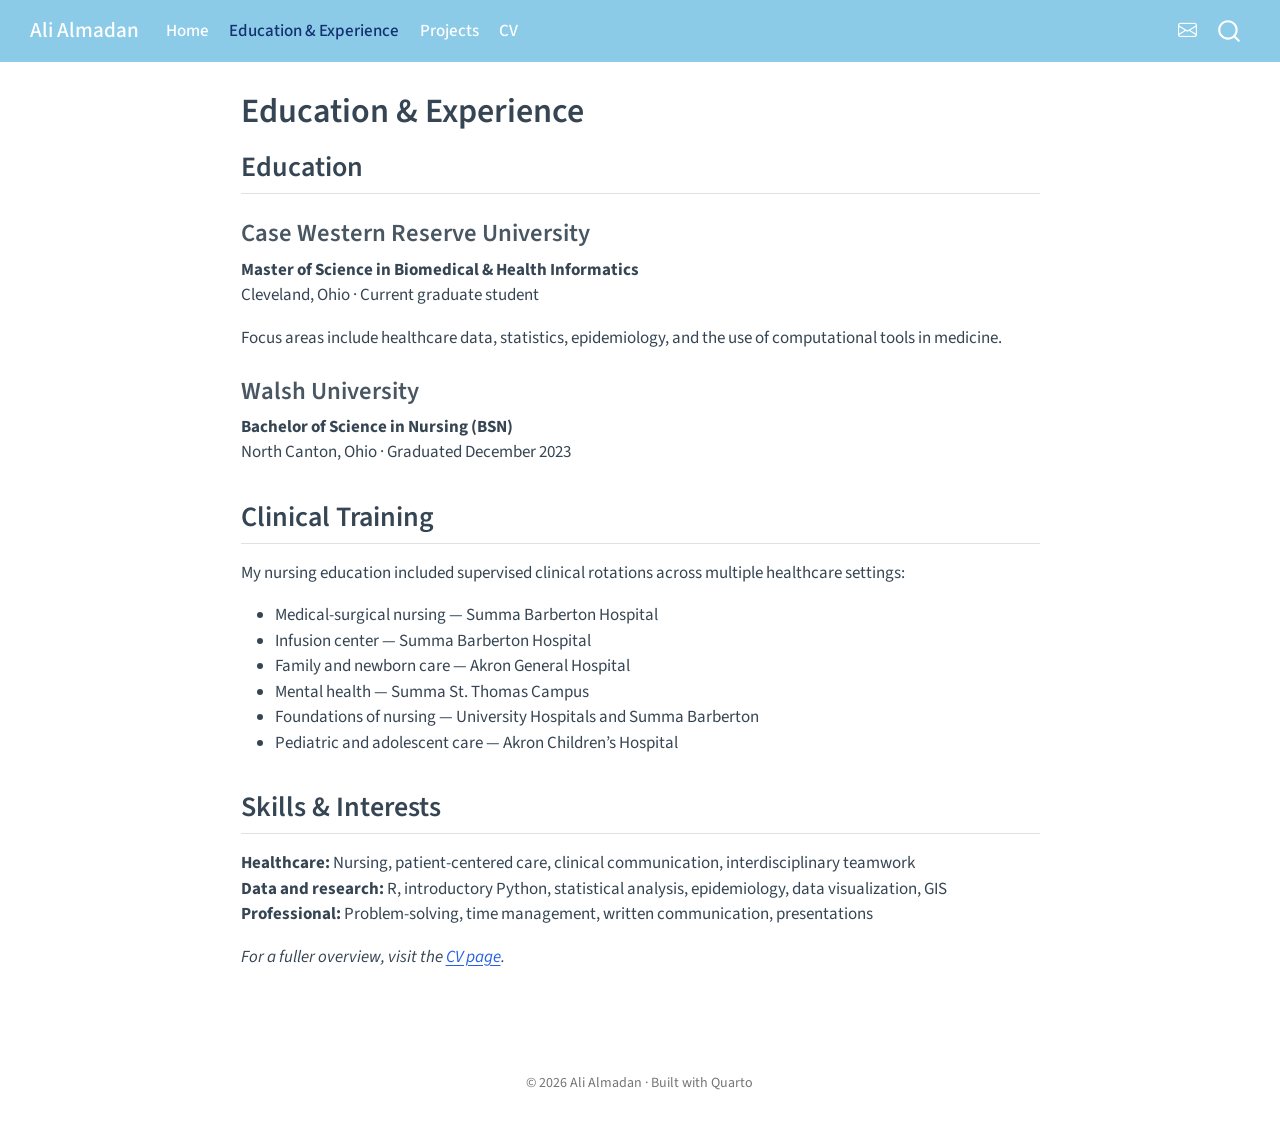
<file: experience.html>
<!DOCTYPE html>
<html xmlns="http://www.w3.org/1999/xhtml" lang="en" xml:lang="en"><head>

<meta charset="utf-8">
<meta name="generator" content="quarto-1.9.38">

<meta name="viewport" content="width=device-width, initial-scale=1.0, user-scalable=yes">


<title>Education &amp; Experience – Ali Almadan</title>
<style>
/* Default styles provided by pandoc.
** See https://pandoc.org/MANUAL.html#variables-for-html for config info.
*/
code{white-space: pre-wrap;}
span.smallcaps{font-variant: small-caps;}
div.columns{display: flex; gap: min(4vw, 1.5em);}
div.column{flex: auto; overflow-x: auto;}
div.hanging-indent{margin-left: 1.5em; text-indent: -1.5em;}
ul.task-list{list-style: none;}
ul.task-list li input[type="checkbox"] {
  width: 0.8em;
  margin: 0 0.8em 0.2em -1em; /* quarto-specific, see https://github.com/quarto-dev/quarto-cli/issues/4556 */ 
  vertical-align: middle;
}
</style>


<script src="site_libs/quarto-nav/quarto-nav.js"></script>
<script src="site_libs/quarto-nav/headroom.min.js"></script>
<script src="site_libs/clipboard/clipboard.min.js"></script>
<script src="site_libs/quarto-search/autocomplete.umd.js"></script>
<script src="site_libs/quarto-search/fuse.min.js"></script>
<script src="site_libs/quarto-search/quarto-search.js"></script>
<meta name="quarto:offset" content="./">
<script src="site_libs/quarto-html/quarto.js" type="module"></script>
<script src="site_libs/quarto-html/tabsets/tabsets.js" type="module"></script>
<script src="site_libs/quarto-html/popper.min.js"></script>
<script src="site_libs/quarto-html/tippy.umd.min.js"></script>
<script src="site_libs/quarto-html/anchor.min.js"></script>
<link href="site_libs/quarto-html/tippy.css" rel="stylesheet">
<link href="site_libs/quarto-html/quarto-syntax-highlighting-15634bcf2e68342d4ad2dfa704d543f6.css" rel="stylesheet" id="quarto-text-highlighting-styles">
<script src="site_libs/bootstrap/bootstrap.min.js"></script>
<link href="site_libs/bootstrap/bootstrap-icons.css" rel="stylesheet">
<link href="site_libs/bootstrap/bootstrap-333c4a804318f8e9f21f5db1363d6bab.min.css" rel="stylesheet" append-hash="true" id="quarto-bootstrap" data-mode="light">
<script id="quarto-search-options" type="application/json">{
  "location": "navbar",
  "copy-button": false,
  "collapse-after": 3,
  "panel-placement": "end",
  "type": "overlay",
  "limit": 50,
  "keyboard-shortcut": [
    "f",
    "/",
    "s"
  ],
  "show-item-context": false,
  "language": {
    "search-no-results-text": "No results",
    "search-matching-documents-text": "matching documents",
    "search-copy-link-title": "Copy link to search",
    "search-hide-matches-text": "Hide additional matches",
    "search-more-match-text": "more match in this document",
    "search-more-matches-text": "more matches in this document",
    "search-clear-button-title": "Clear",
    "search-text-placeholder": "",
    "search-detached-cancel-button-title": "Cancel",
    "search-submit-button-title": "Submit",
    "search-label": "Search"
  }
}</script>
<style>html{ scroll-behavior: smooth; }</style>


<link rel="stylesheet" href="styles.css">
</head>

<body class="nav-fixed fullcontent quarto-light">

<div id="quarto-search-results"></div>
  <header id="quarto-header" class="headroom fixed-top">
    <nav class="navbar navbar-expand-lg " data-bs-theme="dark">
      <div class="navbar-container container-fluid">
      <div class="navbar-brand-container mx-auto">
    <a class="navbar-brand" href="./index.html">
    <span class="navbar-title">Ali Almadan</span>
    </a>
  </div>
            <div id="quarto-search" class="" title="Search"></div>
          <button class="navbar-toggler" type="button" data-bs-toggle="collapse" data-bs-target="#navbarCollapse" aria-controls="navbarCollapse" role="menu" aria-expanded="false" aria-label="Toggle navigation" onclick="if (window.quartoToggleHeadroom) { window.quartoToggleHeadroom(); }">
  <span class="navbar-toggler-icon"></span>
</button>
          <div class="collapse navbar-collapse" id="navbarCollapse">
            <ul class="navbar-nav navbar-nav-scroll me-auto">
  <li class="nav-item">
    <a class="nav-link" href="./index.html"> 
<span class="menu-text">Home</span></a>
  </li>  
  <li class="nav-item">
    <a class="nav-link active" href="./experience.html" aria-current="page"> 
<span class="menu-text">Education &amp; Experience</span></a>
  </li>  
  <li class="nav-item">
    <a class="nav-link" href="./projects.html"> 
<span class="menu-text">Projects</span></a>
  </li>  
  <li class="nav-item">
    <a class="nav-link" href="./cv.html"> 
<span class="menu-text">CV</span></a>
  </li>  
</ul>
            <ul class="navbar-nav navbar-nav-scroll ms-auto">
  <li class="nav-item compact">
    <a class="nav-link" href="mailto:aia73@case.edu"> <i class="bi bi-envelope" role="img" aria-label="Email Ali">
</i> 
<span class="menu-text"></span></a>
  </li>  
</ul>
          </div> <!-- /navcollapse -->
            <div class="quarto-navbar-tools">
</div>
      </div> <!-- /container-fluid -->
    </nav>
</header>
<!-- content -->
<div id="quarto-content" class="quarto-container page-columns page-rows-contents page-layout-article page-navbar">
<!-- sidebar -->
<!-- margin-sidebar -->
    
<!-- main -->
<main class="content" id="quarto-document-content">

<header id="title-block-header" class="quarto-title-block default">
<div class="quarto-title">
<h1 class="title">Education &amp; Experience</h1>
</div>



<div class="quarto-title-meta">

    
  
    
  </div>
  


</header>


<section id="education" class="level2">
<h2 class="anchored" data-anchor-id="education">Education</h2>
<section id="case-western-reserve-university" class="level3">
<h3 class="anchored" data-anchor-id="case-western-reserve-university">Case Western Reserve University</h3>
<p><strong>Master of Science in Biomedical &amp; Health Informatics</strong><br>
Cleveland, Ohio · Current graduate student</p>
<p>Focus areas include healthcare data, statistics, epidemiology, and the use of computational tools in medicine.</p>
</section>
<section id="walsh-university" class="level3">
<h3 class="anchored" data-anchor-id="walsh-university">Walsh University</h3>
<p><strong>Bachelor of Science in Nursing (BSN)</strong><br>
North Canton, Ohio · Graduated December 2023</p>
</section>
</section>
<section id="clinical-training" class="level2">
<h2 class="anchored" data-anchor-id="clinical-training">Clinical Training</h2>
<p>My nursing education included supervised clinical rotations across multiple healthcare settings:</p>
<ul>
<li>Medical-surgical nursing — Summa Barberton Hospital</li>
<li>Infusion center — Summa Barberton Hospital</li>
<li>Family and newborn care — Akron General Hospital</li>
<li>Mental health — Summa St.&nbsp;Thomas Campus</li>
<li>Foundations of nursing — University Hospitals and Summa Barberton</li>
<li>Pediatric and adolescent care — Akron Children’s Hospital</li>
</ul>
</section>
<section id="skills-interests" class="level2">
<h2 class="anchored" data-anchor-id="skills-interests">Skills &amp; Interests</h2>
<p><strong>Healthcare:</strong> Nursing, patient-centered care, clinical communication, interdisciplinary teamwork<br>
<strong>Data and research:</strong> R, introductory Python, statistical analysis, epidemiology, data visualization, GIS<br>
<strong>Professional:</strong> Problem-solving, time management, written communication, presentations</p>
<p><em>For a fuller overview, visit the <a href="./cv.html">CV page</a>.</em></p>


</section>

</main> <!-- /main -->
<script id="quarto-html-after-body" type="application/javascript">
  window.document.addEventListener("DOMContentLoaded", function (event) {
    const icon = "";
    const anchorJS = new window.AnchorJS();
    anchorJS.options = {
      placement: 'right',
      icon: icon
    };
    anchorJS.add('.anchored');
    const isCodeAnnotation = (el) => {
      for (const clz of el.classList) {
        if (clz.startsWith('code-annotation-')) {                     
          return true;
        }
      }
      return false;
    }
    const onCopySuccess = function(e) {
      // button target
      const button = e.trigger;
      // don't keep focus
      button.blur();
      // flash "checked"
      button.classList.add('code-copy-button-checked');
      var currentTitle = button.getAttribute("title");
      button.setAttribute("title", "Copied!");
      let tooltip;
      if (window.bootstrap) {
        button.setAttribute("data-bs-toggle", "tooltip");
        button.setAttribute("data-bs-placement", "left");
        button.setAttribute("data-bs-title", "Copied!");
        tooltip = new bootstrap.Tooltip(button, 
          { trigger: "manual", 
            customClass: "code-copy-button-tooltip",
            offset: [0, -8]});
        tooltip.show();    
      }
      setTimeout(function() {
        if (tooltip) {
          tooltip.hide();
          button.removeAttribute("data-bs-title");
          button.removeAttribute("data-bs-toggle");
          button.removeAttribute("data-bs-placement");
        }
        button.setAttribute("title", currentTitle);
        button.classList.remove('code-copy-button-checked');
      }, 1000);
      // clear code selection
      e.clearSelection();
    }
    const getTextToCopy = function(trigger) {
      const outerScaffold = trigger.parentElement.cloneNode(true);
      const codeEl = outerScaffold.querySelector('code');
      for (const childEl of codeEl.children) {
        if (isCodeAnnotation(childEl)) {
          childEl.remove();
        }
      }
      return codeEl.innerText;
    }
    const clipboard = new window.ClipboardJS('.code-copy-button:not([data-in-quarto-modal])', {
      text: getTextToCopy
    });
    clipboard.on('success', onCopySuccess);
    if (window.document.getElementById('quarto-embedded-source-code-modal')) {
      const clipboardModal = new window.ClipboardJS('.code-copy-button[data-in-quarto-modal]', {
        text: getTextToCopy,
        container: window.document.getElementById('quarto-embedded-source-code-modal')
      });
      clipboardModal.on('success', onCopySuccess);
    }
      var localhostRegex = new RegExp(/^(?:http|https):\/\/localhost\:?[0-9]*\//);
      var mailtoRegex = new RegExp(/^mailto:/);
        var filterRegex = new RegExp('/' + window.location.host + '/');
      var isInternal = (href) => {
          return filterRegex.test(href) || localhostRegex.test(href) || mailtoRegex.test(href);
      }
      // Inspect non-navigation links and adorn them if external
     var links = window.document.querySelectorAll('a[href]:not(.nav-link):not(.navbar-brand):not(.toc-action):not(.sidebar-link):not(.sidebar-item-toggle):not(.pagination-link):not(.no-external):not([aria-hidden]):not(.dropdown-item):not(.quarto-navigation-tool):not(.about-link)');
      for (var i=0; i<links.length; i++) {
        const link = links[i];
        if (!isInternal(link.href)) {
          // undo the damage that might have been done by quarto-nav.js in the case of
          // links that we want to consider external
          if (link.dataset.originalHref !== undefined) {
            link.href = link.dataset.originalHref;
          }
            // target, if specified
            link.setAttribute("target", "_blank");
            if (link.getAttribute("rel") === null) {
              link.setAttribute("rel", "noopener");
            }
        }
      }
    function tippyHover(el, contentFn, onTriggerFn, onUntriggerFn) {
      const config = {
        allowHTML: true,
        maxWidth: 500,
        delay: 100,
        arrow: false,
        appendTo: function(el) {
            return el.parentElement;
        },
        interactive: true,
        interactiveBorder: 10,
        theme: 'quarto',
        placement: 'bottom-start',
      };
      if (contentFn) {
        config.content = contentFn;
      }
      if (onTriggerFn) {
        config.onTrigger = onTriggerFn;
      }
      if (onUntriggerFn) {
        config.onUntrigger = onUntriggerFn;
      }
      window.tippy(el, config); 
    }
    const noterefs = window.document.querySelectorAll('a[role="doc-noteref"]');
    for (var i=0; i<noterefs.length; i++) {
      const ref = noterefs[i];
      tippyHover(ref, function() {
        // use id or data attribute instead here
        let href = ref.getAttribute('data-footnote-href') || ref.getAttribute('href');
        try { href = new URL(href).hash; } catch {}
        const id = href.replace(/^#\/?/, "");
        const note = window.document.getElementById(id);
        if (note) {
          return note.innerHTML;
        } else {
          return "";
        }
      });
    }
    const xrefs = window.document.querySelectorAll('a.quarto-xref');
    const processXRef = (id, note) => {
      // Strip column container classes
      const stripColumnClz = (el) => {
        el.classList.remove("page-full", "page-columns");
        if (el.children) {
          for (const child of el.children) {
            stripColumnClz(child);
          }
        }
      }
      stripColumnClz(note)
      if (id === null || id.startsWith('sec-')) {
        // Special case sections, only their first couple elements
        const container = document.createElement("div");
        if (note.children && note.children.length > 2) {
          container.appendChild(note.children[0].cloneNode(true));
          for (let i = 1; i < note.children.length; i++) {
            const child = note.children[i];
            if (child.tagName === "P" && child.innerText === "") {
              continue;
            } else {
              container.appendChild(child.cloneNode(true));
              break;
            }
          }
          if (window.Quarto?.typesetMath) {
            window.Quarto.typesetMath(container);
          }
          return container.innerHTML
        } else {
          if (window.Quarto?.typesetMath) {
            window.Quarto.typesetMath(note);
          }
          return note.innerHTML;
        }
      } else {
        // Remove any anchor links if they are present
        const anchorLink = note.querySelector('a.anchorjs-link');
        if (anchorLink) {
          anchorLink.remove();
        }
        if (window.Quarto?.typesetMath) {
          window.Quarto.typesetMath(note);
        }
        if (note.classList.contains("callout")) {
          return note.outerHTML;
        } else {
          return note.innerHTML;
        }
      }
    }
    for (var i=0; i<xrefs.length; i++) {
      const xref = xrefs[i];
      tippyHover(xref, undefined, function(instance) {
        instance.disable();
        let url = xref.getAttribute('href');
        let hash = undefined; 
        if (url.startsWith('#')) {
          hash = url;
        } else {
          try { hash = new URL(url).hash; } catch {}
        }
        if (hash) {
          const id = hash.replace(/^#\/?/, "");
          const note = window.document.getElementById(id);
          if (note !== null) {
            try {
              const html = processXRef(id, note.cloneNode(true));
              instance.setContent(html);
            } finally {
              instance.enable();
              instance.show();
            }
          } else {
            // See if we can fetch this
            fetch(url.split('#')[0])
            .then(res => res.text())
            .then(html => {
              const parser = new DOMParser();
              const htmlDoc = parser.parseFromString(html, "text/html");
              const note = htmlDoc.getElementById(id);
              if (note !== null) {
                const html = processXRef(id, note);
                instance.setContent(html);
              } 
            }).finally(() => {
              instance.enable();
              instance.show();
            });
          }
        } else {
          // See if we can fetch a full url (with no hash to target)
          // This is a special case and we should probably do some content thinning / targeting
          fetch(url)
          .then(res => res.text())
          .then(html => {
            const parser = new DOMParser();
            const htmlDoc = parser.parseFromString(html, "text/html");
            const note = htmlDoc.querySelector('main.content');
            if (note !== null) {
              // This should only happen for chapter cross references
              // (since there is no id in the URL)
              // remove the first header
              if (note.children.length > 0 && note.children[0].tagName === "HEADER") {
                note.children[0].remove();
              }
              const html = processXRef(null, note);
              instance.setContent(html);
            } 
          }).finally(() => {
            instance.enable();
            instance.show();
          });
        }
      }, function(instance) {
      });
    }
        let selectedAnnoteEl;
        const selectorForAnnotation = ( cell, annotation) => {
          let cellAttr = 'data-code-cell="' + cell + '"';
          let lineAttr = 'data-code-annotation="' +  annotation + '"';
          const selector = 'span[' + cellAttr + '][' + lineAttr + ']';
          return selector;
        }
        const selectCodeLines = (annoteEl) => {
          const doc = window.document;
          const targetCell = annoteEl.getAttribute("data-target-cell");
          const targetAnnotation = annoteEl.getAttribute("data-target-annotation");
          const annoteSpan = window.document.querySelector(selectorForAnnotation(targetCell, targetAnnotation));
          const lines = annoteSpan.getAttribute("data-code-lines").split(",");
          const lineIds = lines.map((line) => {
            return targetCell + "-" + line;
          })
          let top = null;
          let height = null;
          let parent = null;
          if (lineIds.length > 0) {
              //compute the position of the single el (top and bottom and make a div)
              const el = window.document.getElementById(lineIds[0]);
              top = el.offsetTop;
              height = el.offsetHeight;
              parent = el.parentElement.parentElement;
            if (lineIds.length > 1) {
              const lastEl = window.document.getElementById(lineIds[lineIds.length - 1]);
              const bottom = lastEl.offsetTop + lastEl.offsetHeight;
              height = bottom - top;
            }
            if (top !== null && height !== null && parent !== null) {
              // cook up a div (if necessary) and position it 
              let div = window.document.getElementById("code-annotation-line-highlight");
              if (div === null) {
                div = window.document.createElement("div");
                div.setAttribute("id", "code-annotation-line-highlight");
                div.style.position = 'absolute';
                parent.appendChild(div);
              }
              div.style.top = top - 2 + "px";
              div.style.height = height + 4 + "px";
              div.style.left = 0;
              let gutterDiv = window.document.getElementById("code-annotation-line-highlight-gutter");
              if (gutterDiv === null) {
                gutterDiv = window.document.createElement("div");
                gutterDiv.setAttribute("id", "code-annotation-line-highlight-gutter");
                gutterDiv.style.position = 'absolute';
                const codeCell = window.document.getElementById(targetCell);
                const gutter = codeCell.querySelector('.code-annotation-gutter');
                gutter.appendChild(gutterDiv);
              }
              gutterDiv.style.top = top - 2 + "px";
              gutterDiv.style.height = height + 4 + "px";
            }
            selectedAnnoteEl = annoteEl;
          }
        };
        const unselectCodeLines = () => {
          const elementsIds = ["code-annotation-line-highlight", "code-annotation-line-highlight-gutter"];
          elementsIds.forEach((elId) => {
            const div = window.document.getElementById(elId);
            if (div) {
              div.remove();
            }
          });
          selectedAnnoteEl = undefined;
        };
          // Handle positioning of the toggle
      window.addEventListener(
        "resize",
        throttle(() => {
          elRect = undefined;
          if (selectedAnnoteEl) {
            selectCodeLines(selectedAnnoteEl);
          }
        }, 10)
      );
      function throttle(fn, ms) {
      let throttle = false;
      let timer;
        return (...args) => {
          if(!throttle) { // first call gets through
              fn.apply(this, args);
              throttle = true;
          } else { // all the others get throttled
              if(timer) clearTimeout(timer); // cancel #2
              timer = setTimeout(() => {
                fn.apply(this, args);
                timer = throttle = false;
              }, ms);
          }
        };
      }
        // Attach click handler to the DT
        const annoteDls = window.document.querySelectorAll('dt[data-target-cell]');
        for (const annoteDlNode of annoteDls) {
          annoteDlNode.addEventListener('click', (event) => {
            const clickedEl = event.target;
            if (clickedEl !== selectedAnnoteEl) {
              unselectCodeLines();
              const activeEl = window.document.querySelector('dt[data-target-cell].code-annotation-active');
              if (activeEl) {
                activeEl.classList.remove('code-annotation-active');
              }
              selectCodeLines(clickedEl);
              clickedEl.classList.add('code-annotation-active');
            } else {
              // Unselect the line
              unselectCodeLines();
              clickedEl.classList.remove('code-annotation-active');
            }
          });
        }
    const findCites = (el) => {
      const parentEl = el.parentElement;
      if (parentEl) {
        const cites = parentEl.dataset.cites;
        if (cites) {
          return {
            el,
            cites: cites.split(' ')
          };
        } else {
          return findCites(el.parentElement)
        }
      } else {
        return undefined;
      }
    };
    var bibliorefs = window.document.querySelectorAll('a[role="doc-biblioref"]');
    for (var i=0; i<bibliorefs.length; i++) {
      const ref = bibliorefs[i];
      const citeInfo = findCites(ref);
      if (citeInfo) {
        tippyHover(citeInfo.el, function() {
          var popup = window.document.createElement('div');
          citeInfo.cites.forEach(function(cite) {
            var citeDiv = window.document.createElement('div');
            citeDiv.classList.add('hanging-indent');
            citeDiv.classList.add('csl-entry');
            var biblioDiv = window.document.getElementById('ref-' + cite);
            if (biblioDiv) {
              citeDiv.innerHTML = biblioDiv.innerHTML;
            }
            popup.appendChild(citeDiv);
          });
          return popup.innerHTML;
        });
      }
    }
  });
  </script>
</div> <!-- /content -->
<footer class="footer">
  <div class="nav-footer">
    <div class="nav-footer-left">
      &nbsp;
    </div>   
    <div class="nav-footer-center">
<p>© 2026 Ali Almadan · Built with Quarto</p>
</div>
    <div class="nav-footer-right">
      &nbsp;
    </div>
  </div>
</footer>




<script src="site_libs/quarto-html/zenscroll-min.js"></script>
</body></html>
</file>
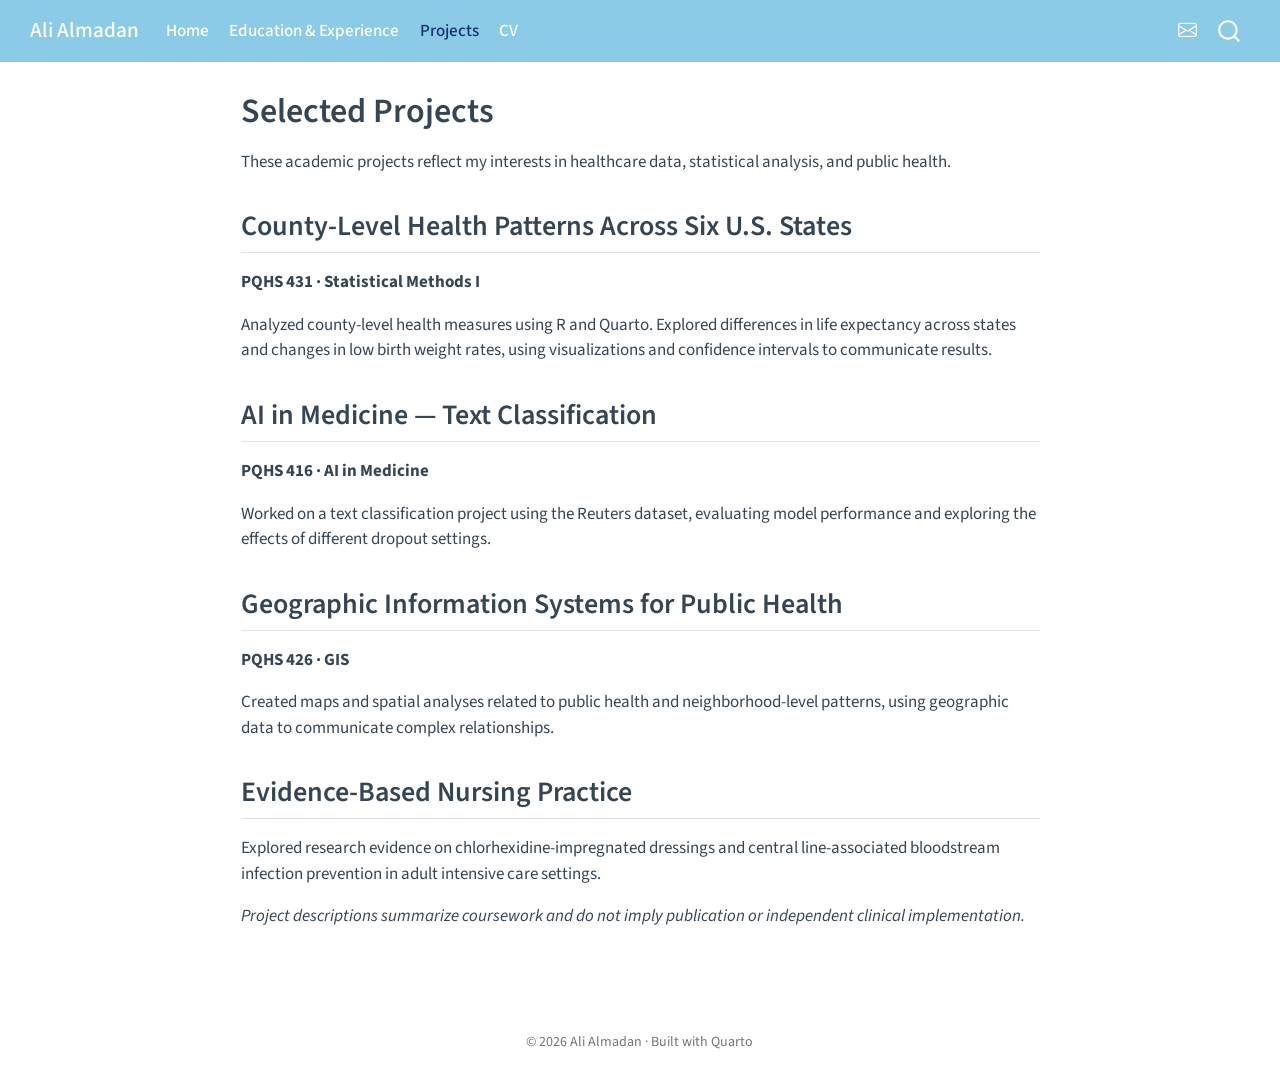
<file: projects.html>
<!DOCTYPE html>
<html xmlns="http://www.w3.org/1999/xhtml" lang="en" xml:lang="en"><head>

<meta charset="utf-8">
<meta name="generator" content="quarto-1.9.38">

<meta name="viewport" content="width=device-width, initial-scale=1.0, user-scalable=yes">


<title>Selected Projects – Ali Almadan</title>
<style>
/* Default styles provided by pandoc.
** See https://pandoc.org/MANUAL.html#variables-for-html for config info.
*/
code{white-space: pre-wrap;}
span.smallcaps{font-variant: small-caps;}
div.columns{display: flex; gap: min(4vw, 1.5em);}
div.column{flex: auto; overflow-x: auto;}
div.hanging-indent{margin-left: 1.5em; text-indent: -1.5em;}
ul.task-list{list-style: none;}
ul.task-list li input[type="checkbox"] {
  width: 0.8em;
  margin: 0 0.8em 0.2em -1em; /* quarto-specific, see https://github.com/quarto-dev/quarto-cli/issues/4556 */ 
  vertical-align: middle;
}
</style>


<script src="site_libs/quarto-nav/quarto-nav.js"></script>
<script src="site_libs/quarto-nav/headroom.min.js"></script>
<script src="site_libs/clipboard/clipboard.min.js"></script>
<script src="site_libs/quarto-search/autocomplete.umd.js"></script>
<script src="site_libs/quarto-search/fuse.min.js"></script>
<script src="site_libs/quarto-search/quarto-search.js"></script>
<meta name="quarto:offset" content="./">
<script src="site_libs/quarto-html/quarto.js" type="module"></script>
<script src="site_libs/quarto-html/tabsets/tabsets.js" type="module"></script>
<script src="site_libs/quarto-html/popper.min.js"></script>
<script src="site_libs/quarto-html/tippy.umd.min.js"></script>
<script src="site_libs/quarto-html/anchor.min.js"></script>
<link href="site_libs/quarto-html/tippy.css" rel="stylesheet">
<link href="site_libs/quarto-html/quarto-syntax-highlighting-15634bcf2e68342d4ad2dfa704d543f6.css" rel="stylesheet" id="quarto-text-highlighting-styles">
<script src="site_libs/bootstrap/bootstrap.min.js"></script>
<link href="site_libs/bootstrap/bootstrap-icons.css" rel="stylesheet">
<link href="site_libs/bootstrap/bootstrap-333c4a804318f8e9f21f5db1363d6bab.min.css" rel="stylesheet" append-hash="true" id="quarto-bootstrap" data-mode="light">
<script id="quarto-search-options" type="application/json">{
  "location": "navbar",
  "copy-button": false,
  "collapse-after": 3,
  "panel-placement": "end",
  "type": "overlay",
  "limit": 50,
  "keyboard-shortcut": [
    "f",
    "/",
    "s"
  ],
  "show-item-context": false,
  "language": {
    "search-no-results-text": "No results",
    "search-matching-documents-text": "matching documents",
    "search-copy-link-title": "Copy link to search",
    "search-hide-matches-text": "Hide additional matches",
    "search-more-match-text": "more match in this document",
    "search-more-matches-text": "more matches in this document",
    "search-clear-button-title": "Clear",
    "search-text-placeholder": "",
    "search-detached-cancel-button-title": "Cancel",
    "search-submit-button-title": "Submit",
    "search-label": "Search"
  }
}</script>
<style>html{ scroll-behavior: smooth; }</style>


<link rel="stylesheet" href="styles.css">
</head>

<body class="nav-fixed fullcontent quarto-light">

<div id="quarto-search-results"></div>
  <header id="quarto-header" class="headroom fixed-top">
    <nav class="navbar navbar-expand-lg " data-bs-theme="dark">
      <div class="navbar-container container-fluid">
      <div class="navbar-brand-container mx-auto">
    <a class="navbar-brand" href="./index.html">
    <span class="navbar-title">Ali Almadan</span>
    </a>
  </div>
            <div id="quarto-search" class="" title="Search"></div>
          <button class="navbar-toggler" type="button" data-bs-toggle="collapse" data-bs-target="#navbarCollapse" aria-controls="navbarCollapse" role="menu" aria-expanded="false" aria-label="Toggle navigation" onclick="if (window.quartoToggleHeadroom) { window.quartoToggleHeadroom(); }">
  <span class="navbar-toggler-icon"></span>
</button>
          <div class="collapse navbar-collapse" id="navbarCollapse">
            <ul class="navbar-nav navbar-nav-scroll me-auto">
  <li class="nav-item">
    <a class="nav-link" href="./index.html"> 
<span class="menu-text">Home</span></a>
  </li>  
  <li class="nav-item">
    <a class="nav-link" href="./experience.html"> 
<span class="menu-text">Education &amp; Experience</span></a>
  </li>  
  <li class="nav-item">
    <a class="nav-link active" href="./projects.html" aria-current="page"> 
<span class="menu-text">Projects</span></a>
  </li>  
  <li class="nav-item">
    <a class="nav-link" href="./cv.html"> 
<span class="menu-text">CV</span></a>
  </li>  
</ul>
            <ul class="navbar-nav navbar-nav-scroll ms-auto">
  <li class="nav-item compact">
    <a class="nav-link" href="mailto:aia73@case.edu"> <i class="bi bi-envelope" role="img" aria-label="Email Ali">
</i> 
<span class="menu-text"></span></a>
  </li>  
</ul>
          </div> <!-- /navcollapse -->
            <div class="quarto-navbar-tools">
</div>
      </div> <!-- /container-fluid -->
    </nav>
</header>
<!-- content -->
<div id="quarto-content" class="quarto-container page-columns page-rows-contents page-layout-article page-navbar">
<!-- sidebar -->
<!-- margin-sidebar -->
    
<!-- main -->
<main class="content" id="quarto-document-content">

<header id="title-block-header" class="quarto-title-block default">
<div class="quarto-title">
<h1 class="title">Selected Projects</h1>
</div>



<div class="quarto-title-meta">

    
  
    
  </div>
  


</header>


<p>These academic projects reflect my interests in healthcare data, statistical analysis, and public health.</p>
<section id="county-level-health-patterns-across-six-u.s.-states" class="level2">
<h2 class="anchored" data-anchor-id="county-level-health-patterns-across-six-u.s.-states">County-Level Health Patterns Across Six U.S. States</h2>
<p><strong>PQHS 431 · Statistical Methods I</strong></p>
<p>Analyzed county-level health measures using R and Quarto. Explored differences in life expectancy across states and changes in low birth weight rates, using visualizations and confidence intervals to communicate results.</p>
</section>
<section id="ai-in-medicine-text-classification" class="level2">
<h2 class="anchored" data-anchor-id="ai-in-medicine-text-classification">AI in Medicine — Text Classification</h2>
<p><strong>PQHS 416 · AI in Medicine</strong></p>
<p>Worked on a text classification project using the Reuters dataset, evaluating model performance and exploring the effects of different dropout settings.</p>
</section>
<section id="geographic-information-systems-for-public-health" class="level2">
<h2 class="anchored" data-anchor-id="geographic-information-systems-for-public-health">Geographic Information Systems for Public Health</h2>
<p><strong>PQHS 426 · GIS</strong></p>
<p>Created maps and spatial analyses related to public health and neighborhood-level patterns, using geographic data to communicate complex relationships.</p>
</section>
<section id="evidence-based-nursing-practice" class="level2">
<h2 class="anchored" data-anchor-id="evidence-based-nursing-practice">Evidence-Based Nursing Practice</h2>
<p>Explored research evidence on chlorhexidine-impregnated dressings and central line-associated bloodstream infection prevention in adult intensive care settings.</p>
<p><em>Project descriptions summarize coursework and do not imply publication or independent clinical implementation.</em></p>


</section>

</main> <!-- /main -->
<script id="quarto-html-after-body" type="application/javascript">
  window.document.addEventListener("DOMContentLoaded", function (event) {
    const icon = "";
    const anchorJS = new window.AnchorJS();
    anchorJS.options = {
      placement: 'right',
      icon: icon
    };
    anchorJS.add('.anchored');
    const isCodeAnnotation = (el) => {
      for (const clz of el.classList) {
        if (clz.startsWith('code-annotation-')) {                     
          return true;
        }
      }
      return false;
    }
    const onCopySuccess = function(e) {
      // button target
      const button = e.trigger;
      // don't keep focus
      button.blur();
      // flash "checked"
      button.classList.add('code-copy-button-checked');
      var currentTitle = button.getAttribute("title");
      button.setAttribute("title", "Copied!");
      let tooltip;
      if (window.bootstrap) {
        button.setAttribute("data-bs-toggle", "tooltip");
        button.setAttribute("data-bs-placement", "left");
        button.setAttribute("data-bs-title", "Copied!");
        tooltip = new bootstrap.Tooltip(button, 
          { trigger: "manual", 
            customClass: "code-copy-button-tooltip",
            offset: [0, -8]});
        tooltip.show();    
      }
      setTimeout(function() {
        if (tooltip) {
          tooltip.hide();
          button.removeAttribute("data-bs-title");
          button.removeAttribute("data-bs-toggle");
          button.removeAttribute("data-bs-placement");
        }
        button.setAttribute("title", currentTitle);
        button.classList.remove('code-copy-button-checked');
      }, 1000);
      // clear code selection
      e.clearSelection();
    }
    const getTextToCopy = function(trigger) {
      const outerScaffold = trigger.parentElement.cloneNode(true);
      const codeEl = outerScaffold.querySelector('code');
      for (const childEl of codeEl.children) {
        if (isCodeAnnotation(childEl)) {
          childEl.remove();
        }
      }
      return codeEl.innerText;
    }
    const clipboard = new window.ClipboardJS('.code-copy-button:not([data-in-quarto-modal])', {
      text: getTextToCopy
    });
    clipboard.on('success', onCopySuccess);
    if (window.document.getElementById('quarto-embedded-source-code-modal')) {
      const clipboardModal = new window.ClipboardJS('.code-copy-button[data-in-quarto-modal]', {
        text: getTextToCopy,
        container: window.document.getElementById('quarto-embedded-source-code-modal')
      });
      clipboardModal.on('success', onCopySuccess);
    }
      var localhostRegex = new RegExp(/^(?:http|https):\/\/localhost\:?[0-9]*\//);
      var mailtoRegex = new RegExp(/^mailto:/);
        var filterRegex = new RegExp('/' + window.location.host + '/');
      var isInternal = (href) => {
          return filterRegex.test(href) || localhostRegex.test(href) || mailtoRegex.test(href);
      }
      // Inspect non-navigation links and adorn them if external
     var links = window.document.querySelectorAll('a[href]:not(.nav-link):not(.navbar-brand):not(.toc-action):not(.sidebar-link):not(.sidebar-item-toggle):not(.pagination-link):not(.no-external):not([aria-hidden]):not(.dropdown-item):not(.quarto-navigation-tool):not(.about-link)');
      for (var i=0; i<links.length; i++) {
        const link = links[i];
        if (!isInternal(link.href)) {
          // undo the damage that might have been done by quarto-nav.js in the case of
          // links that we want to consider external
          if (link.dataset.originalHref !== undefined) {
            link.href = link.dataset.originalHref;
          }
            // target, if specified
            link.setAttribute("target", "_blank");
            if (link.getAttribute("rel") === null) {
              link.setAttribute("rel", "noopener");
            }
        }
      }
    function tippyHover(el, contentFn, onTriggerFn, onUntriggerFn) {
      const config = {
        allowHTML: true,
        maxWidth: 500,
        delay: 100,
        arrow: false,
        appendTo: function(el) {
            return el.parentElement;
        },
        interactive: true,
        interactiveBorder: 10,
        theme: 'quarto',
        placement: 'bottom-start',
      };
      if (contentFn) {
        config.content = contentFn;
      }
      if (onTriggerFn) {
        config.onTrigger = onTriggerFn;
      }
      if (onUntriggerFn) {
        config.onUntrigger = onUntriggerFn;
      }
      window.tippy(el, config); 
    }
    const noterefs = window.document.querySelectorAll('a[role="doc-noteref"]');
    for (var i=0; i<noterefs.length; i++) {
      const ref = noterefs[i];
      tippyHover(ref, function() {
        // use id or data attribute instead here
        let href = ref.getAttribute('data-footnote-href') || ref.getAttribute('href');
        try { href = new URL(href).hash; } catch {}
        const id = href.replace(/^#\/?/, "");
        const note = window.document.getElementById(id);
        if (note) {
          return note.innerHTML;
        } else {
          return "";
        }
      });
    }
    const xrefs = window.document.querySelectorAll('a.quarto-xref');
    const processXRef = (id, note) => {
      // Strip column container classes
      const stripColumnClz = (el) => {
        el.classList.remove("page-full", "page-columns");
        if (el.children) {
          for (const child of el.children) {
            stripColumnClz(child);
          }
        }
      }
      stripColumnClz(note)
      if (id === null || id.startsWith('sec-')) {
        // Special case sections, only their first couple elements
        const container = document.createElement("div");
        if (note.children && note.children.length > 2) {
          container.appendChild(note.children[0].cloneNode(true));
          for (let i = 1; i < note.children.length; i++) {
            const child = note.children[i];
            if (child.tagName === "P" && child.innerText === "") {
              continue;
            } else {
              container.appendChild(child.cloneNode(true));
              break;
            }
          }
          if (window.Quarto?.typesetMath) {
            window.Quarto.typesetMath(container);
          }
          return container.innerHTML
        } else {
          if (window.Quarto?.typesetMath) {
            window.Quarto.typesetMath(note);
          }
          return note.innerHTML;
        }
      } else {
        // Remove any anchor links if they are present
        const anchorLink = note.querySelector('a.anchorjs-link');
        if (anchorLink) {
          anchorLink.remove();
        }
        if (window.Quarto?.typesetMath) {
          window.Quarto.typesetMath(note);
        }
        if (note.classList.contains("callout")) {
          return note.outerHTML;
        } else {
          return note.innerHTML;
        }
      }
    }
    for (var i=0; i<xrefs.length; i++) {
      const xref = xrefs[i];
      tippyHover(xref, undefined, function(instance) {
        instance.disable();
        let url = xref.getAttribute('href');
        let hash = undefined; 
        if (url.startsWith('#')) {
          hash = url;
        } else {
          try { hash = new URL(url).hash; } catch {}
        }
        if (hash) {
          const id = hash.replace(/^#\/?/, "");
          const note = window.document.getElementById(id);
          if (note !== null) {
            try {
              const html = processXRef(id, note.cloneNode(true));
              instance.setContent(html);
            } finally {
              instance.enable();
              instance.show();
            }
          } else {
            // See if we can fetch this
            fetch(url.split('#')[0])
            .then(res => res.text())
            .then(html => {
              const parser = new DOMParser();
              const htmlDoc = parser.parseFromString(html, "text/html");
              const note = htmlDoc.getElementById(id);
              if (note !== null) {
                const html = processXRef(id, note);
                instance.setContent(html);
              } 
            }).finally(() => {
              instance.enable();
              instance.show();
            });
          }
        } else {
          // See if we can fetch a full url (with no hash to target)
          // This is a special case and we should probably do some content thinning / targeting
          fetch(url)
          .then(res => res.text())
          .then(html => {
            const parser = new DOMParser();
            const htmlDoc = parser.parseFromString(html, "text/html");
            const note = htmlDoc.querySelector('main.content');
            if (note !== null) {
              // This should only happen for chapter cross references
              // (since there is no id in the URL)
              // remove the first header
              if (note.children.length > 0 && note.children[0].tagName === "HEADER") {
                note.children[0].remove();
              }
              const html = processXRef(null, note);
              instance.setContent(html);
            } 
          }).finally(() => {
            instance.enable();
            instance.show();
          });
        }
      }, function(instance) {
      });
    }
        let selectedAnnoteEl;
        const selectorForAnnotation = ( cell, annotation) => {
          let cellAttr = 'data-code-cell="' + cell + '"';
          let lineAttr = 'data-code-annotation="' +  annotation + '"';
          const selector = 'span[' + cellAttr + '][' + lineAttr + ']';
          return selector;
        }
        const selectCodeLines = (annoteEl) => {
          const doc = window.document;
          const targetCell = annoteEl.getAttribute("data-target-cell");
          const targetAnnotation = annoteEl.getAttribute("data-target-annotation");
          const annoteSpan = window.document.querySelector(selectorForAnnotation(targetCell, targetAnnotation));
          const lines = annoteSpan.getAttribute("data-code-lines").split(",");
          const lineIds = lines.map((line) => {
            return targetCell + "-" + line;
          })
          let top = null;
          let height = null;
          let parent = null;
          if (lineIds.length > 0) {
              //compute the position of the single el (top and bottom and make a div)
              const el = window.document.getElementById(lineIds[0]);
              top = el.offsetTop;
              height = el.offsetHeight;
              parent = el.parentElement.parentElement;
            if (lineIds.length > 1) {
              const lastEl = window.document.getElementById(lineIds[lineIds.length - 1]);
              const bottom = lastEl.offsetTop + lastEl.offsetHeight;
              height = bottom - top;
            }
            if (top !== null && height !== null && parent !== null) {
              // cook up a div (if necessary) and position it 
              let div = window.document.getElementById("code-annotation-line-highlight");
              if (div === null) {
                div = window.document.createElement("div");
                div.setAttribute("id", "code-annotation-line-highlight");
                div.style.position = 'absolute';
                parent.appendChild(div);
              }
              div.style.top = top - 2 + "px";
              div.style.height = height + 4 + "px";
              div.style.left = 0;
              let gutterDiv = window.document.getElementById("code-annotation-line-highlight-gutter");
              if (gutterDiv === null) {
                gutterDiv = window.document.createElement("div");
                gutterDiv.setAttribute("id", "code-annotation-line-highlight-gutter");
                gutterDiv.style.position = 'absolute';
                const codeCell = window.document.getElementById(targetCell);
                const gutter = codeCell.querySelector('.code-annotation-gutter');
                gutter.appendChild(gutterDiv);
              }
              gutterDiv.style.top = top - 2 + "px";
              gutterDiv.style.height = height + 4 + "px";
            }
            selectedAnnoteEl = annoteEl;
          }
        };
        const unselectCodeLines = () => {
          const elementsIds = ["code-annotation-line-highlight", "code-annotation-line-highlight-gutter"];
          elementsIds.forEach((elId) => {
            const div = window.document.getElementById(elId);
            if (div) {
              div.remove();
            }
          });
          selectedAnnoteEl = undefined;
        };
          // Handle positioning of the toggle
      window.addEventListener(
        "resize",
        throttle(() => {
          elRect = undefined;
          if (selectedAnnoteEl) {
            selectCodeLines(selectedAnnoteEl);
          }
        }, 10)
      );
      function throttle(fn, ms) {
      let throttle = false;
      let timer;
        return (...args) => {
          if(!throttle) { // first call gets through
              fn.apply(this, args);
              throttle = true;
          } else { // all the others get throttled
              if(timer) clearTimeout(timer); // cancel #2
              timer = setTimeout(() => {
                fn.apply(this, args);
                timer = throttle = false;
              }, ms);
          }
        };
      }
        // Attach click handler to the DT
        const annoteDls = window.document.querySelectorAll('dt[data-target-cell]');
        for (const annoteDlNode of annoteDls) {
          annoteDlNode.addEventListener('click', (event) => {
            const clickedEl = event.target;
            if (clickedEl !== selectedAnnoteEl) {
              unselectCodeLines();
              const activeEl = window.document.querySelector('dt[data-target-cell].code-annotation-active');
              if (activeEl) {
                activeEl.classList.remove('code-annotation-active');
              }
              selectCodeLines(clickedEl);
              clickedEl.classList.add('code-annotation-active');
            } else {
              // Unselect the line
              unselectCodeLines();
              clickedEl.classList.remove('code-annotation-active');
            }
          });
        }
    const findCites = (el) => {
      const parentEl = el.parentElement;
      if (parentEl) {
        const cites = parentEl.dataset.cites;
        if (cites) {
          return {
            el,
            cites: cites.split(' ')
          };
        } else {
          return findCites(el.parentElement)
        }
      } else {
        return undefined;
      }
    };
    var bibliorefs = window.document.querySelectorAll('a[role="doc-biblioref"]');
    for (var i=0; i<bibliorefs.length; i++) {
      const ref = bibliorefs[i];
      const citeInfo = findCites(ref);
      if (citeInfo) {
        tippyHover(citeInfo.el, function() {
          var popup = window.document.createElement('div');
          citeInfo.cites.forEach(function(cite) {
            var citeDiv = window.document.createElement('div');
            citeDiv.classList.add('hanging-indent');
            citeDiv.classList.add('csl-entry');
            var biblioDiv = window.document.getElementById('ref-' + cite);
            if (biblioDiv) {
              citeDiv.innerHTML = biblioDiv.innerHTML;
            }
            popup.appendChild(citeDiv);
          });
          return popup.innerHTML;
        });
      }
    }
  });
  </script>
</div> <!-- /content -->
<footer class="footer">
  <div class="nav-footer">
    <div class="nav-footer-left">
      &nbsp;
    </div>   
    <div class="nav-footer-center">
<p>© 2026 Ali Almadan · Built with Quarto</p>
</div>
    <div class="nav-footer-right">
      &nbsp;
    </div>
  </div>
</footer>




<script src="site_libs/quarto-html/zenscroll-min.js"></script>
</body></html>
</file>
<file: site_libs/quarto-html/tippy.css>
.tippy-box[data-animation=fade][data-state=hidden]{opacity:0}[data-tippy-root]{max-width:calc(100vw - 10px)}.tippy-box{position:relative;background-color:#333;color:#fff;border-radius:4px;font-size:14px;line-height:1.4;white-space:normal;outline:0;transition-property:transform,visibility,opacity}.tippy-box[data-placement^=top]>.tippy-arrow{bottom:0}.tippy-box[data-placement^=top]>.tippy-arrow:before{bottom:-7px;left:0;border-width:8px 8px 0;border-top-color:initial;transform-origin:center top}.tippy-box[data-placement^=bottom]>.tippy-arrow{top:0}.tippy-box[data-placement^=bottom]>.tippy-arrow:before{top:-7px;left:0;border-width:0 8px 8px;border-bottom-color:initial;transform-origin:center bottom}.tippy-box[data-placement^=left]>.tippy-arrow{right:0}.tippy-box[data-placement^=left]>.tippy-arrow:before{border-width:8px 0 8px 8px;border-left-color:initial;right:-7px;transform-origin:center left}.tippy-box[data-placement^=right]>.tippy-arrow{left:0}.tippy-box[data-placement^=right]>.tippy-arrow:before{left:-7px;border-width:8px 8px 8px 0;border-right-color:initial;transform-origin:center right}.tippy-box[data-inertia][data-state=visible]{transition-timing-function:cubic-bezier(.54,1.5,.38,1.11)}.tippy-arrow{width:16px;height:16px;color:#333}.tippy-arrow:before{content:"";position:absolute;border-color:transparent;border-style:solid}.tippy-content{position:relative;padding:5px 9px;z-index:1}
</file>
<file: site_libs/quarto-html/quarto-syntax-highlighting-15634bcf2e68342d4ad2dfa704d543f6.css>
/* quarto syntax highlight colors */
:root {
  --quarto-hl-ot-color: #003B4F;
  --quarto-hl-at-color: #657422;
  --quarto-hl-ss-color: #20794D;
  --quarto-hl-an-color: #5E5E5E;
  --quarto-hl-fu-color: #4758AB;
  --quarto-hl-st-color: #20794D;
  --quarto-hl-cf-color: #003B4F;
  --quarto-hl-op-color: #5E5E5E;
  --quarto-hl-er-color: #AD0000;
  --quarto-hl-bn-color: #AD0000;
  --quarto-hl-al-color: #AD0000;
  --quarto-hl-va-color: #111111;
  --quarto-hl-bu-color: inherit;
  --quarto-hl-ex-color: inherit;
  --quarto-hl-pp-color: #AD0000;
  --quarto-hl-in-color: #5E5E5E;
  --quarto-hl-vs-color: #20794D;
  --quarto-hl-wa-color: #5E5E5E;
  --quarto-hl-do-color: #5E5E5E;
  --quarto-hl-im-color: #00769E;
  --quarto-hl-ch-color: #20794D;
  --quarto-hl-dt-color: #AD0000;
  --quarto-hl-fl-color: #AD0000;
  --quarto-hl-co-color: #5E5E5E;
  --quarto-hl-cv-color: #5E5E5E;
  --quarto-hl-cn-color: #8f5902;
  --quarto-hl-sc-color: #5E5E5E;
  --quarto-hl-dv-color: #AD0000;
  --quarto-hl-kw-color: #003B4F;
}

/* other quarto variables */
:root {
  --quarto-font-monospace: SFMono-Regular, Menlo, Monaco, Consolas, "Liberation Mono", "Courier New", monospace;
}

/* syntax highlight based on Pandoc's rules */
pre > code.sourceCode > span {
  color: #003B4F;
}

code.sourceCode > span {
  color: #003B4F;
}

div.sourceCode,
div.sourceCode pre.sourceCode {
  color: #003B4F;
}

/* Normal */
code span {
  color: #003B4F;
}

/* Alert */
code span.al {
  color: #AD0000;
  font-style: inherit;
}

/* Annotation */
code span.an {
  color: #5E5E5E;
  font-style: inherit;
}

/* Attribute */
code span.at {
  color: #657422;
  font-style: inherit;
}

/* BaseN */
code span.bn {
  color: #AD0000;
  font-style: inherit;
}

/* BuiltIn */
code span.bu {
  font-style: inherit;
}

/* ControlFlow */
code span.cf {
  color: #003B4F;
  font-weight: bold;
  font-style: inherit;
}

/* Char */
code span.ch {
  color: #20794D;
  font-style: inherit;
}

/* Constant */
code span.cn {
  color: #8f5902;
  font-style: inherit;
}

/* Comment */
code span.co {
  color: #5E5E5E;
  font-style: inherit;
}

/* CommentVar */
code span.cv {
  color: #5E5E5E;
  font-style: italic;
}

/* Documentation */
code span.do {
  color: #5E5E5E;
  font-style: italic;
}

/* DataType */
code span.dt {
  color: #AD0000;
  font-style: inherit;
}

/* DecVal */
code span.dv {
  color: #AD0000;
  font-style: inherit;
}

/* Error */
code span.er {
  color: #AD0000;
  font-style: inherit;
}

/* Extension */
code span.ex {
  font-style: inherit;
}

/* Float */
code span.fl {
  color: #AD0000;
  font-style: inherit;
}

/* Function */
code span.fu {
  color: #4758AB;
  font-style: inherit;
}

/* Import */
code span.im {
  color: #00769E;
  font-style: inherit;
}

/* Information */
code span.in {
  color: #5E5E5E;
  font-style: inherit;
}

/* Keyword */
code span.kw {
  color: #003B4F;
  font-weight: bold;
  font-style: inherit;
}

/* Operator */
code span.op {
  color: #5E5E5E;
  font-style: inherit;
}

/* Other */
code span.ot {
  color: #003B4F;
  font-style: inherit;
}

/* Preprocessor */
code span.pp {
  color: #AD0000;
  font-style: inherit;
}

/* SpecialChar */
code span.sc {
  color: #5E5E5E;
  font-style: inherit;
}

/* SpecialString */
code span.ss {
  color: #20794D;
  font-style: inherit;
}

/* String */
code span.st {
  color: #20794D;
  font-style: inherit;
}

/* Variable */
code span.va {
  color: #111111;
  font-style: inherit;
}

/* VerbatimString */
code span.vs {
  color: #20794D;
  font-style: inherit;
}

/* Warning */
code span.wa {
  color: #5E5E5E;
  font-style: italic;
}

.prevent-inlining {
  content: "</";
}

/*# sourceMappingURL=f23921c56f73e400b49028c9186a1aa0.css.map */
</file>
<file: styles.css>
:root { --accent: #83c8e9; --ink: #364553; }
body { color: var(--ink); }
.navbar { box-shadow: none; }
.navbar .nav-link, .navbar-brand { font-weight: 500; }
main.content { max-width: 950px; }
.hero { max-width: 900px; margin: 0 auto; padding: 2.3rem 1.4rem 1.5rem; }
.hero-image { display: block; width: 190px; height: 190px; margin: 0 auto 2.4rem; border-radius: 50%; object-fit: cover; object-position: center 28%; }
.hero h1 { font-size: 2.4rem; font-weight: 650; margin-bottom: 1rem; }
.hero p { font-size: 1.08rem; line-height: 1.8; }
.button-link { display: inline-block; padding: .72rem 1.2rem; margin: .6rem .45rem .4rem 0; background: var(--accent); color: #17374b !important; border-radius: 5px; text-decoration: none; font-weight: 600; }
.button-secondary { background: #edf6fa; }
.button-link:hover { filter: brightness(.95); }
.cv-frame { width: 100%; height: 1000px; border: 1px solid #d9e1e7; border-radius: 5px; margin-top: 1rem; }
@media (max-width: 650px) { .hero h1 { font-size: 2rem; } .cv-frame { height: 620px; } }
</file>
